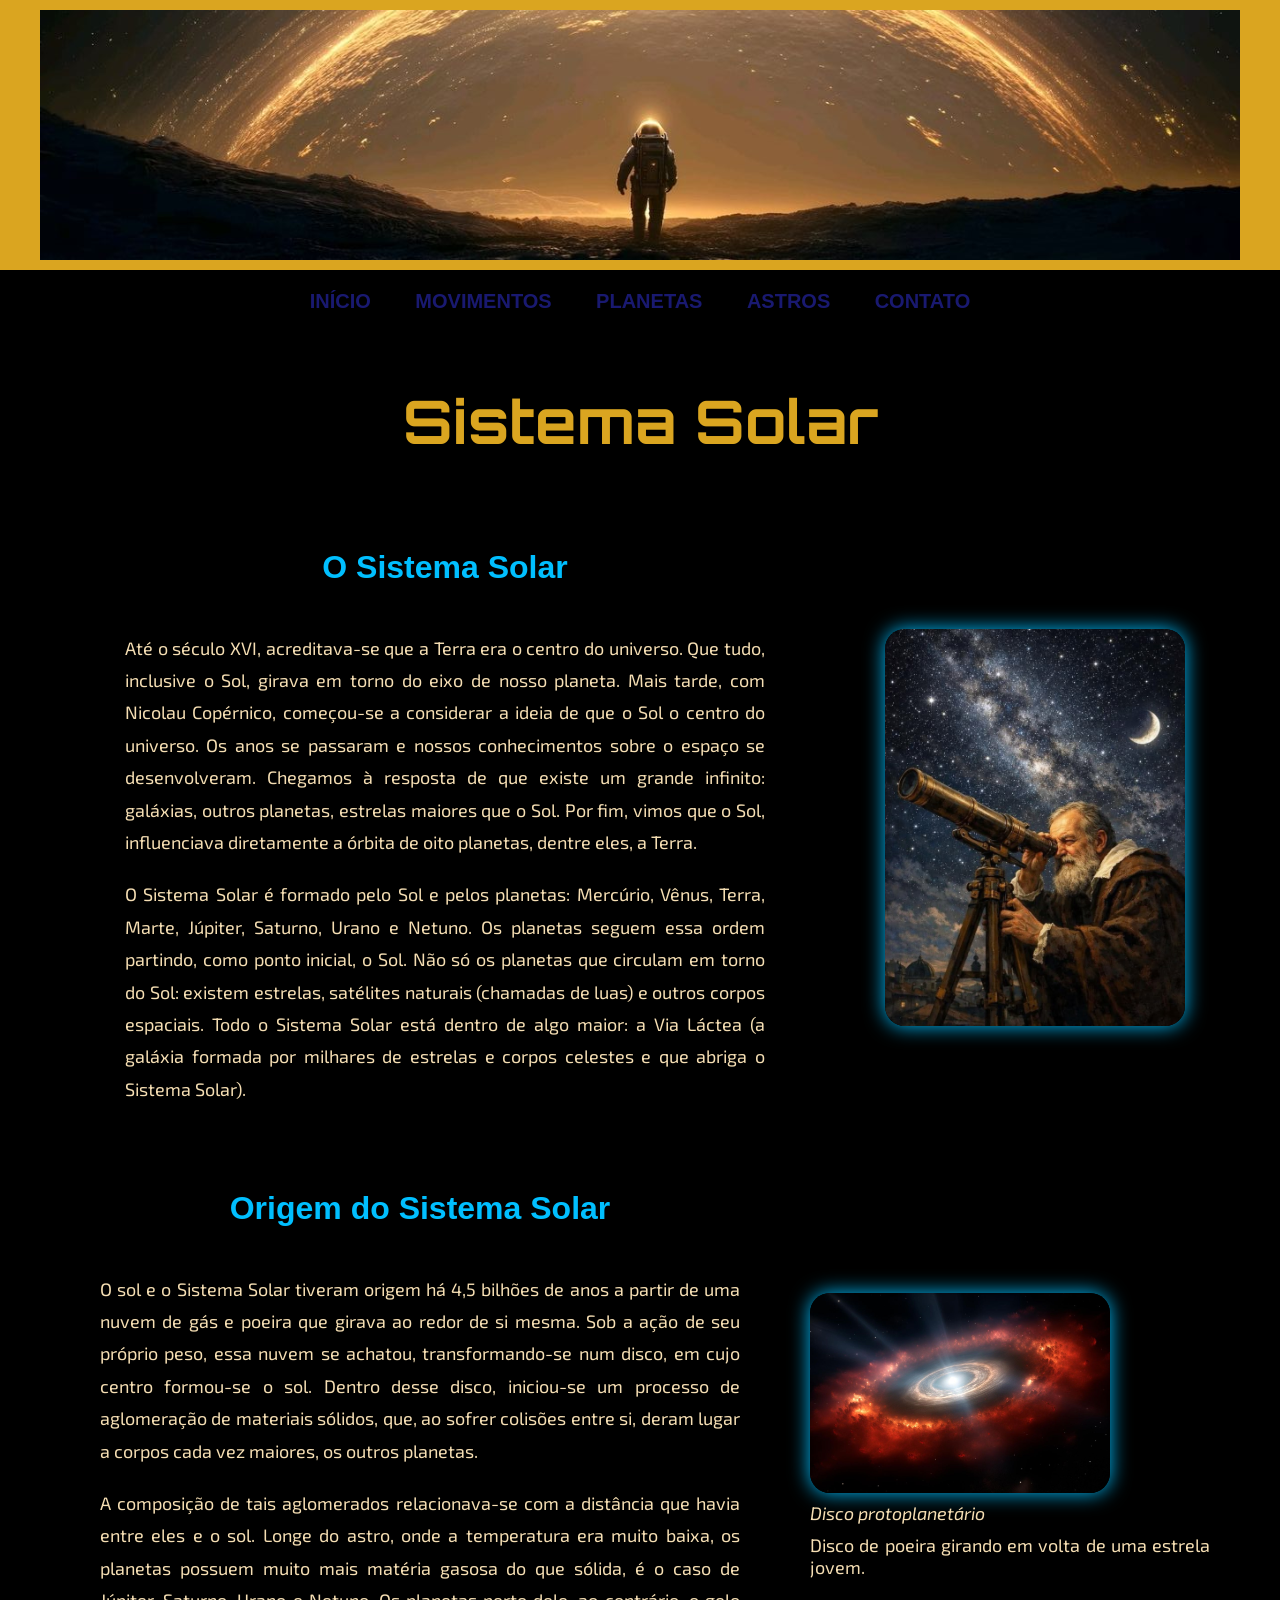
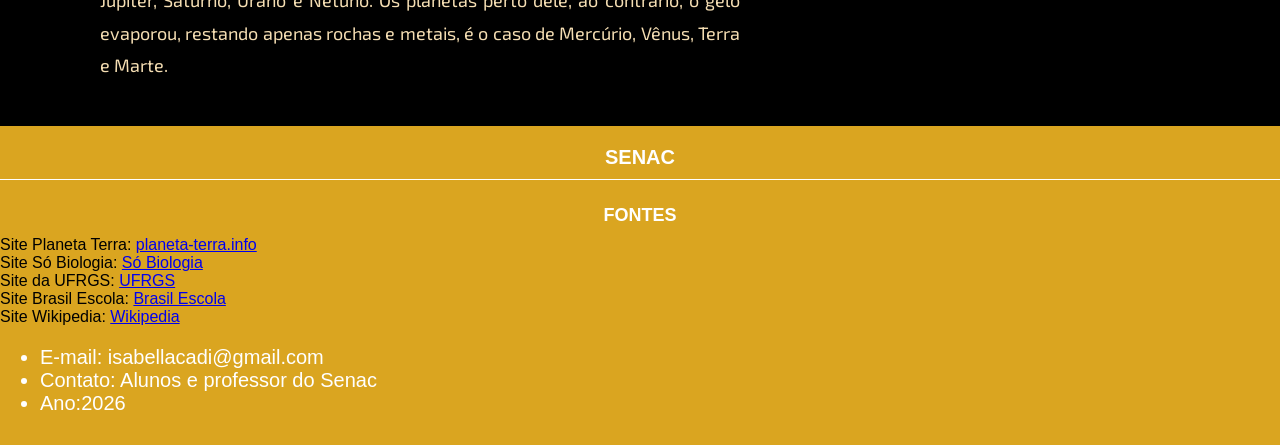
<file: index.html>
<!DOCTYPE html>
<html lang="pt-BR">
<head>
    <meta charset="UTF-8">
    <meta name="viewport" content="width=device-width, initial-scale=1.0">
    <title>Sistema Solar</title>
    <link href="css/sistema.css" rel="stylesheet">
    <link href="css/logo.css" rel="stylesheet">
    <link href="img/imgsistema/foto2.jpg" rel="shortcut icon">
</head>
<body>
    <header class="cabecalho">
        <div class="caixa">
            <h1 class="logo">
                <img src="img/imgsistema/foto3.jpg">
            </h1>
           
        </div>
    </header>
            <nav class="hmenu">
                <ul>
                    <li><a href="index.html">Início</a></li>
                    <li><a href="sobre.html">Movimentos</a></li>
                    <li><a href="planetas.html">Planetas</a></li>
                    <li><a href="astros.html">Astros</a></li>
                    <li><a href="contato.html">Contato</a></li>
                </ul>
            </nav>

   <h1 class="titulo-principal">Sistema Solar</h1>
    <section class="conteudo-secao">
        <div class="texto-secao">
           <h2 class="cabecalho-secao">O Sistema Solar</h2>
           <p>Até o século XVI, acreditava-se que a Terra era o centro do universo. Que tudo, inclusive o Sol, girava em torno
            do eixo de nosso planeta. Mais tarde, com Nicolau Copérnico, começou-se a considerar a ideia de que o Sol
            o centro do universo. Os anos se passaram e nossos conhecimentos sobre o espaço se desenvolveram.
            Chegamos à resposta de que existe um grande infinito: galáxias, outros planetas, estrelas maiores que o Sol. Por
            fim, vimos que o Sol, influenciava diretamente a órbita de oito planetas, dentre eles, a Terra.</p>

           <p>O Sistema Solar é formado pelo Sol e pelos planetas: Mercúrio, Vênus, Terra, Marte, Júpiter, Saturno, Urano e
            Netuno. Os planetas seguem essa ordem partindo, como ponto inicial, o Sol. Não só os planetas que circulam
            em torno do Sol: existem estrelas, satélites naturais (chamadas de luas) e outros corpos espaciais. Todo o Sistema
            Solar está dentro de algo maior: a Via Láctea (a galáxia formada por milhares de estrelas e corpos celestes e que
            abriga o Sistema Solar).</p>
        </div>
        
        <div class="card">
            <img src="img/imgsistema/foto4.jpg" alt="Sistema Solar">
        </div>
    </section>

    <section class="conteudo-secao">
        <div class="texto-secao">
           <h2 class="cabecalho-secao">Origem do Sistema Solar</h2>
           <p>O sol e o Sistema Solar tiveram origem há 4,5 bilhões de anos a partir de uma nuvem de gás e poeira que girava
            ao redor de si mesma. Sob a ação de seu próprio peso, essa nuvem se achatou, transformando-se num disco,
            em cujo centro formou-se o sol. Dentro desse disco, iniciou-se um processo de aglomeração de materiais
            sólidos, que, ao sofrer colisões entre si, deram lugar a corpos cada vez maiores, os outros planetas.</p>

           <p>A composição de tais aglomerados relacionava-se com a distância que havia entre eles e o sol. Longe do astro,
            onde a temperatura era muito baixa, os planetas possuem muito mais matéria gasosa do que sólida, é o caso
            de Júpiter, Saturno, Urano e Netuno. Os planetas perto dele, ao contrário, o gelo evaporou, restando apenas
            rochas e metais, é o caso de Mercúrio, Vênus, Terra e Marte.</p>
        </div>
        
        <div class="card">
            <img src="img/imgsistema/foto5.jpg" alt="Sistema Solar">
            <p class="legenda">Disco protoplanetário</p>
            <p class="descricao">Disco de poeira girando em volta de uma estrela jovem.</p>

        </div>
    </section>


    <footer class="rodape-principal rodape">
        <div>
            <h3>Senac</h3>
        </div>
        <div>
            <h4>Fontes</h4>
             <p>Site Planeta Terra:
            <a href="http://planeta-terra.info/sistema-solar.html" target="_blank">
                planeta-terra.info
            </a>
            </p>

            <p>Site Só Biologia:
            <a href="http://www.sobiologia.com.br/conteudos/Universo/sistemasolar.php" target="_blank">
                Só Biologia
            </a>
            </p>

            <p>Site da UFRGS:
            <a href="http://astro.if.ufrgs.br/esol/esol.htm" target="_blank">
                UFRGS
            </a>
            </p>

            <p>Site Brasil Escola:
            <a href="http://www.brasilescola.com/geografia/cometa.htm" target="_blank">
                Brasil Escola
            </a>
            </p>

            <p>Site Wikipedia:
            <a href="https://pt.wikipedia.org/wiki/Lua" target="_blank">
                Wikipedia
            </a>
            </p>
            <ul>
                <li>E-mail: isabellacadi@gmail.com</li>
                <li>Contato: Alunos e professor do Senac</li>
                <li>Ano:2026</li>
            </ul>
        </div>
    </footer>

</body>
</html>
</file>
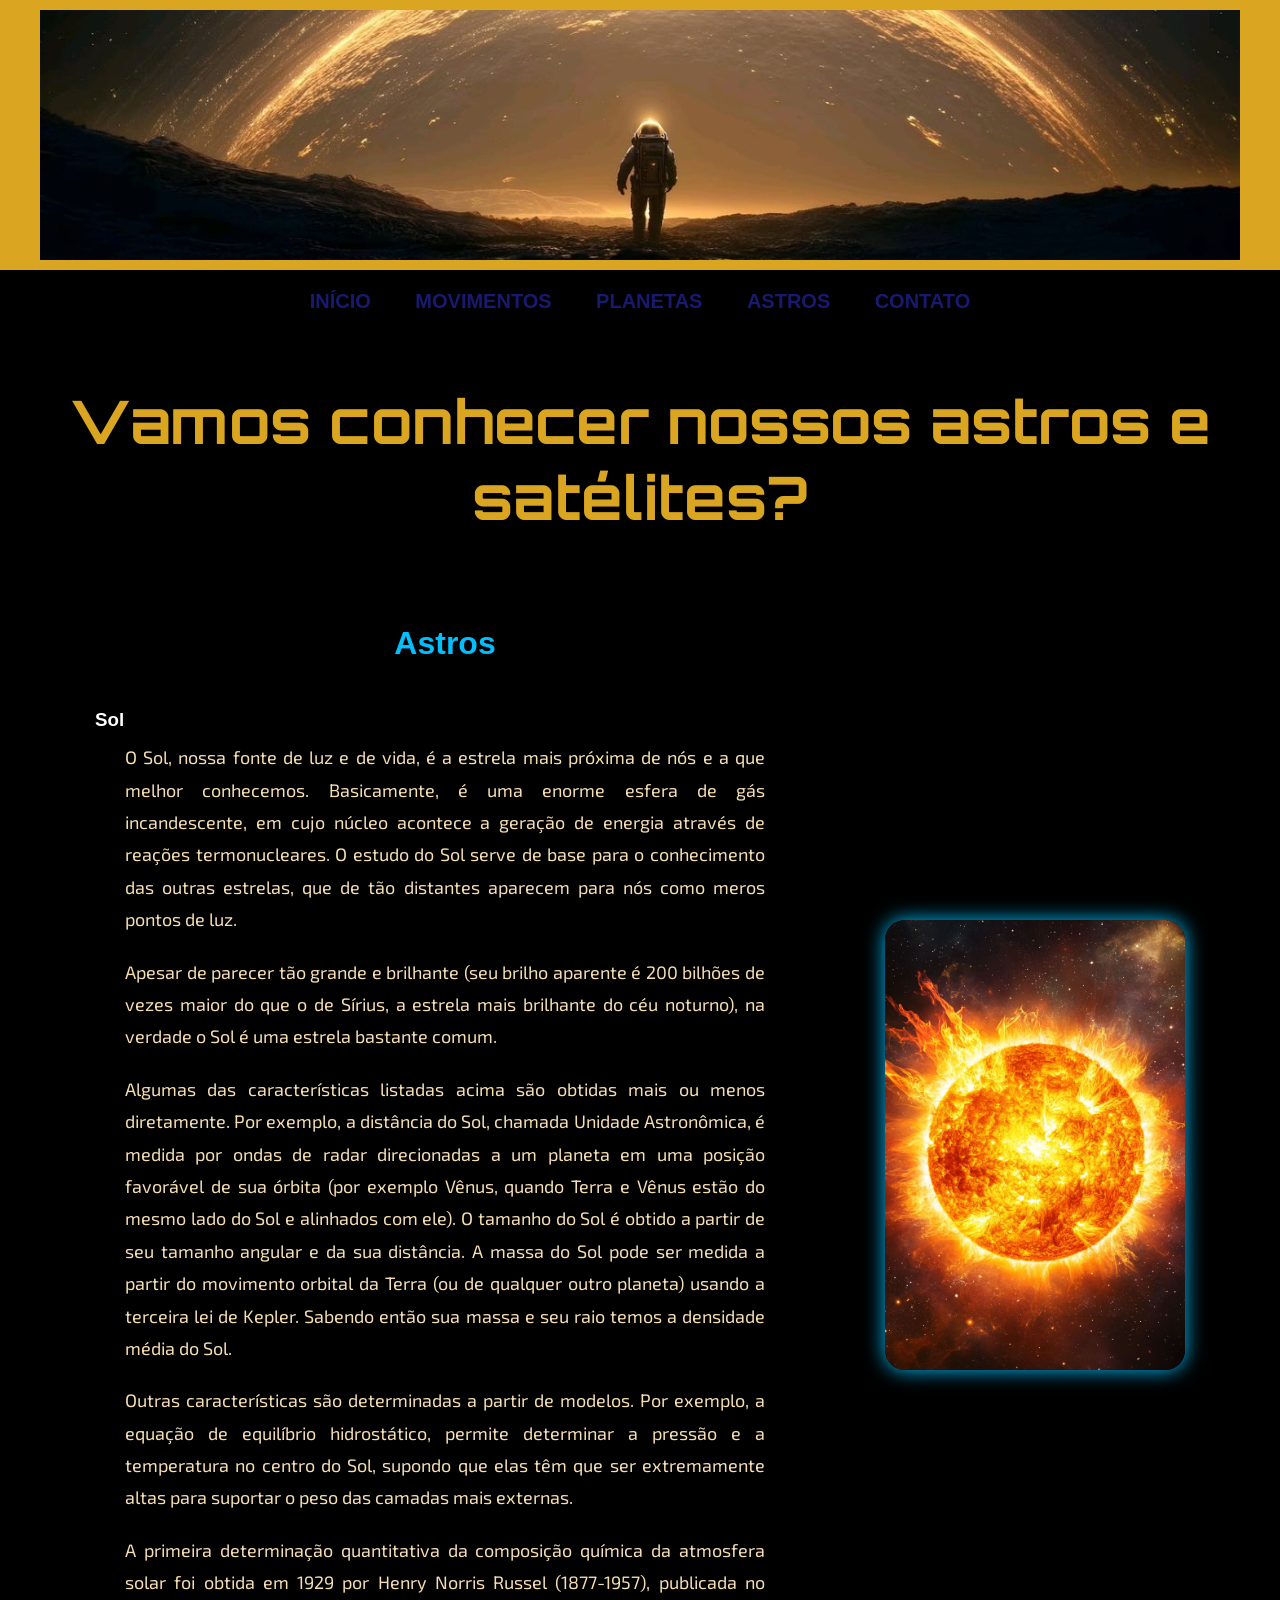
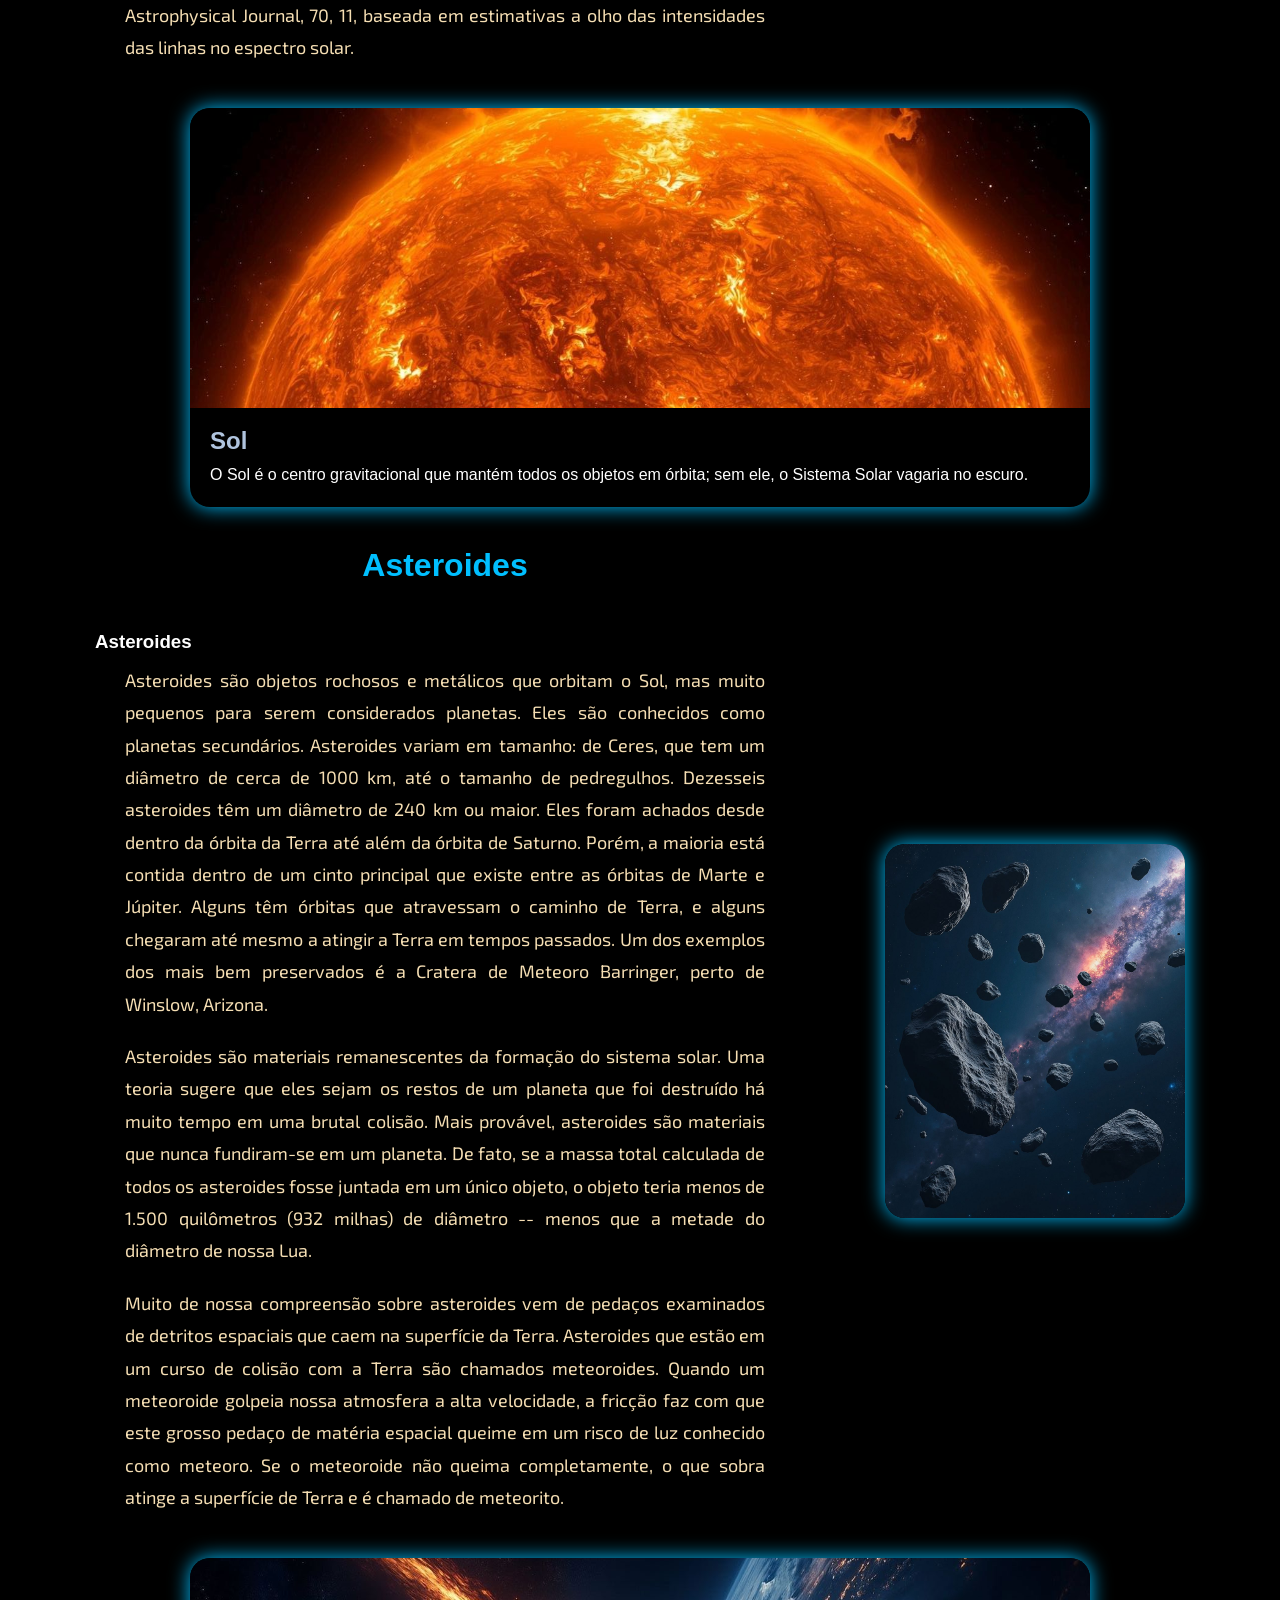
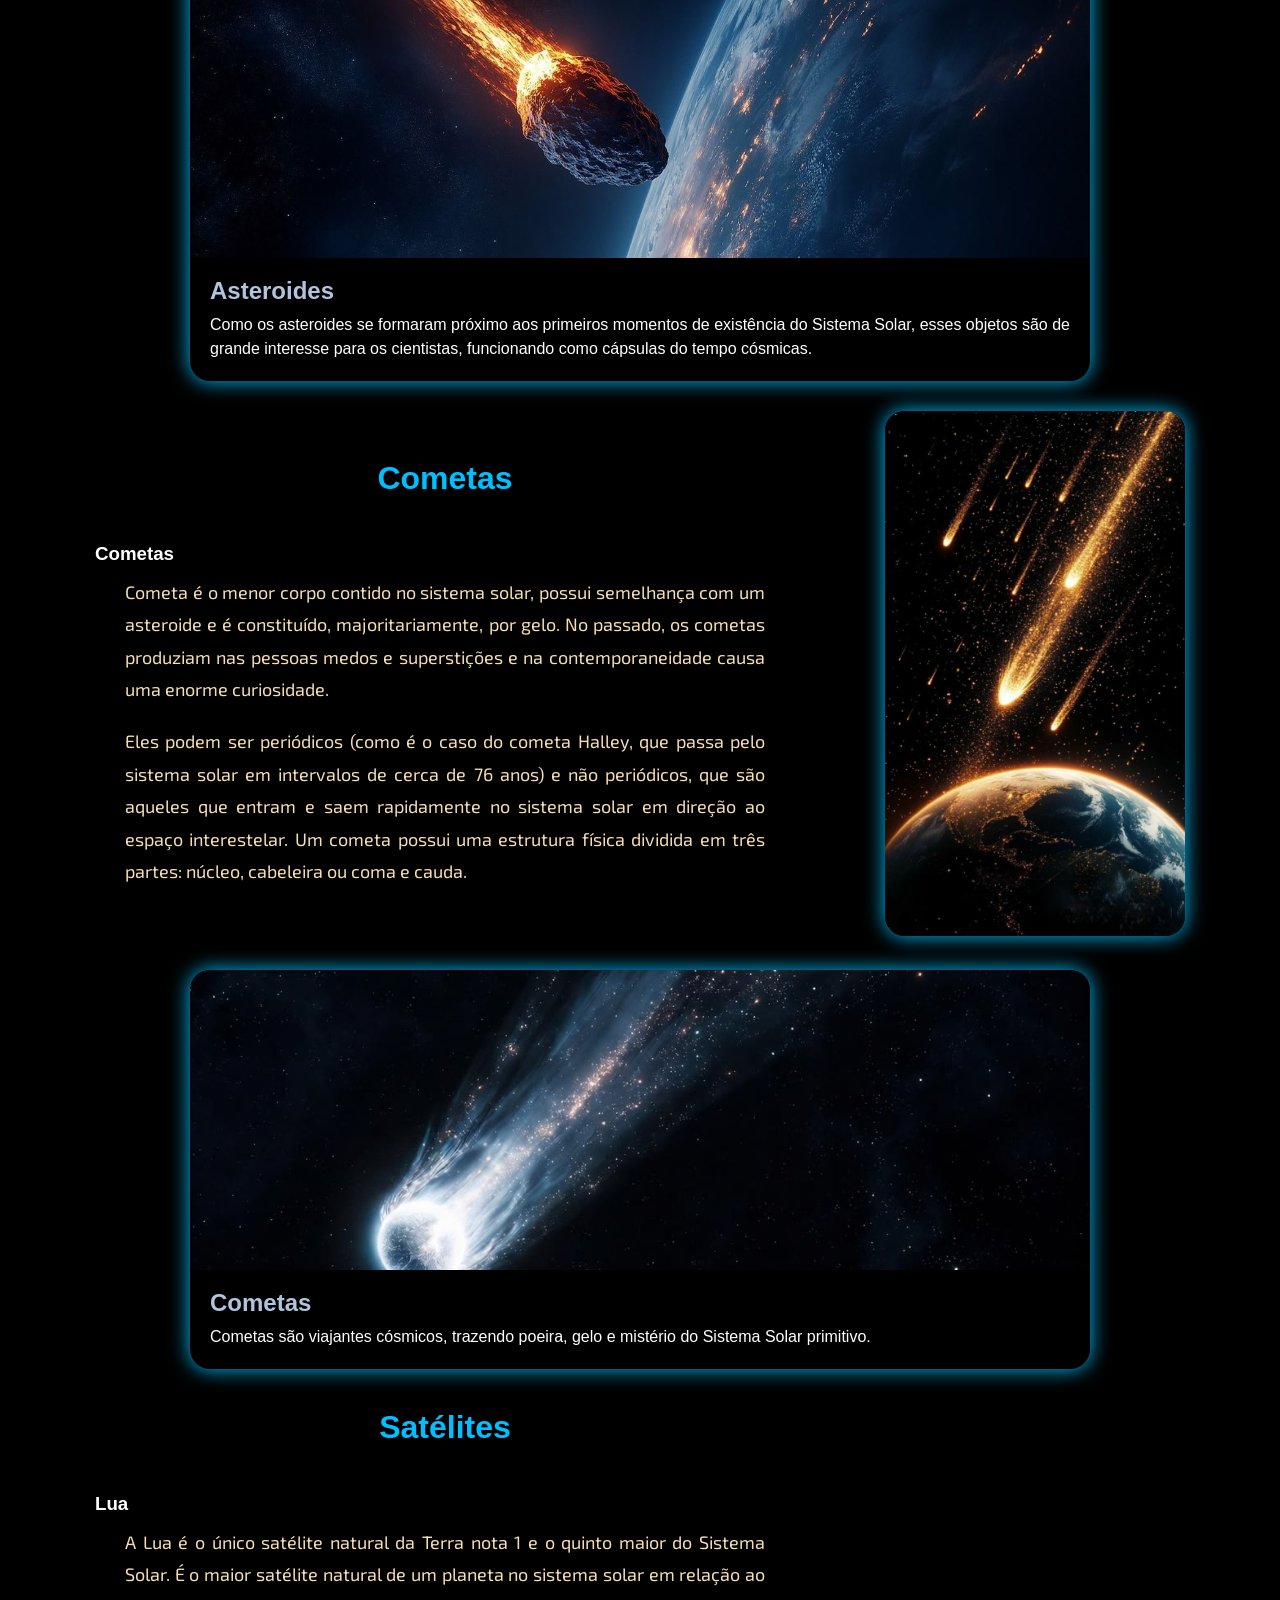
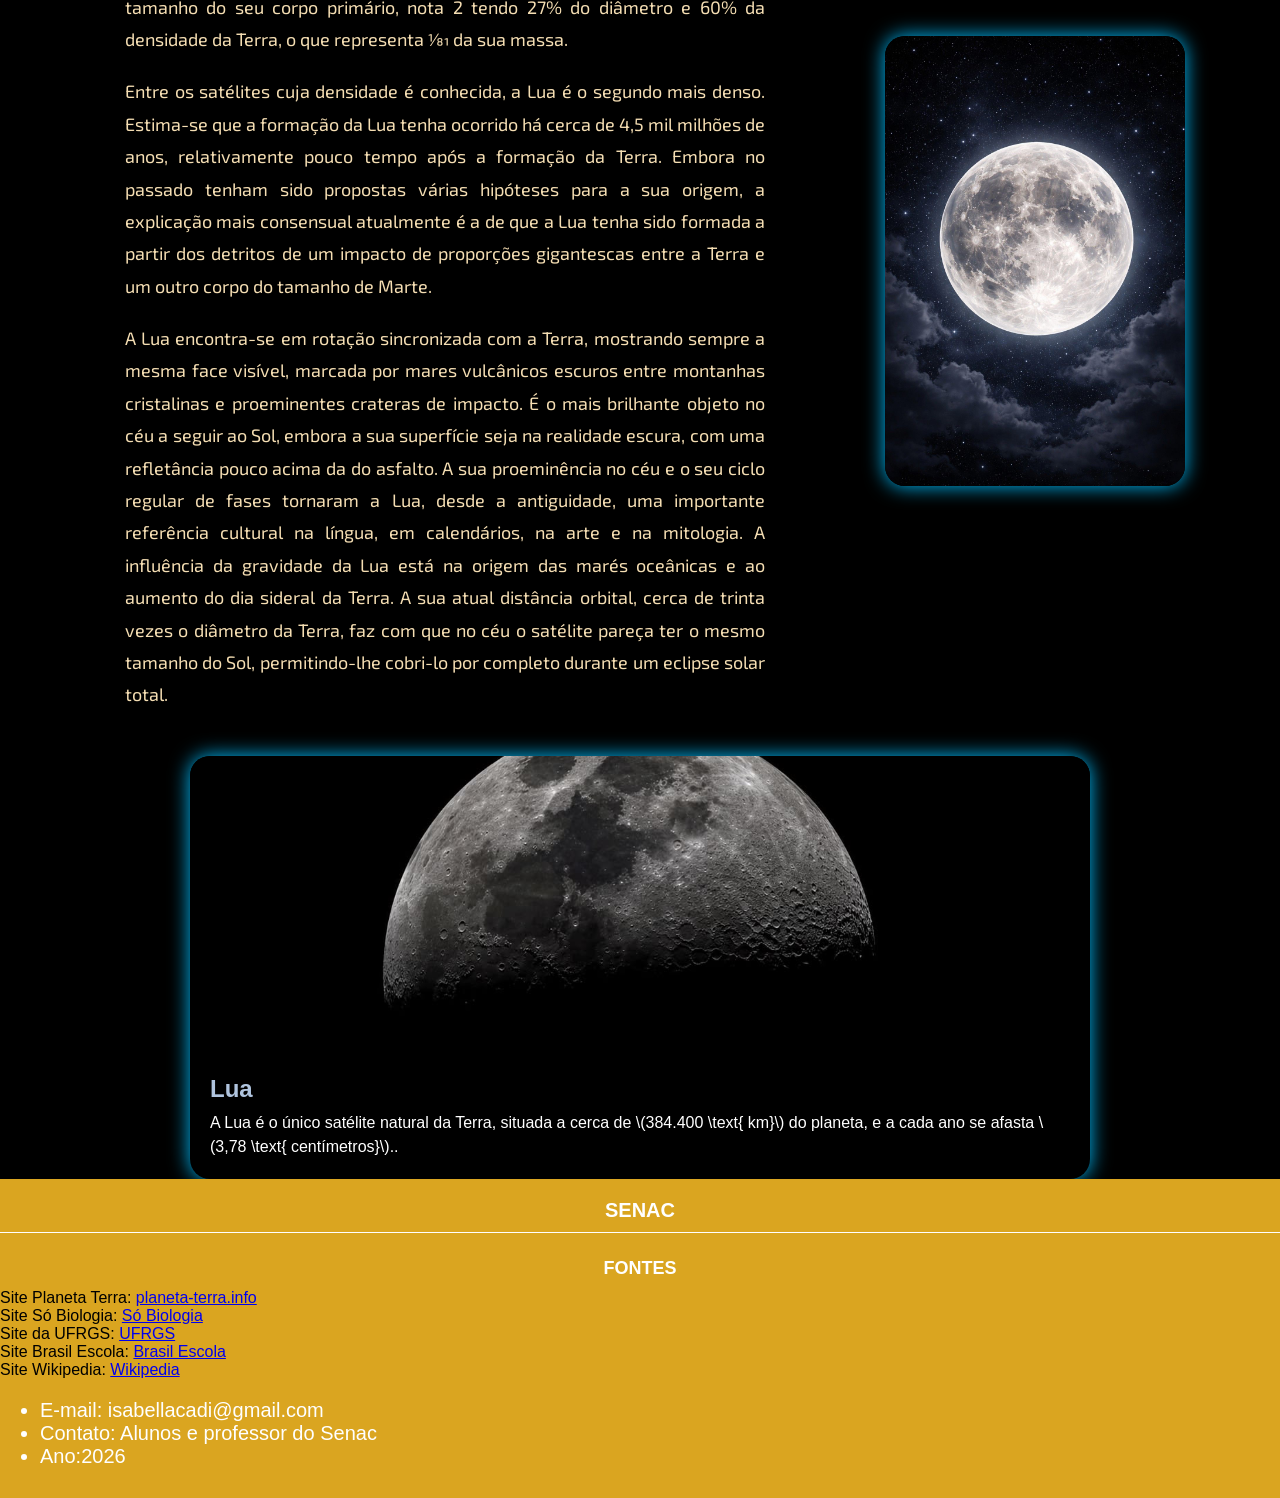
<file: astros.html>
<!DOCTYPE html>
<html lang="pt-BR">
<head>
    <meta charset="UTF-8">
    <meta name="viewport" content="width=device-width, initial-scale=1.0">
    <title>Sistema Solar</title>
    <link href="css/sistema.css" rel="stylesheet">
    <link href="css/logo.css" rel="stylesheet">
    <link href="img/imgsistema/foto2.jpg" rel="shortcut icon">
</head>
<body>
    <header class="cabecalho">
        <div class="caixa">
            <h1 class="logo">
                <img src="img/imgsistema/foto3.jpg">
            </h1>
           
        </div>
    </header>
            <nav class="hmenu">
                <ul>
                    <li><a href="index.html">Início</a></li>
                    <li><a href="sobre.html">Movimentos</a></li>
                    <li><a href="planetas.html">Planetas</a></li>
                    <li><a href="astros.html">Astros</a></li>
                    <li><a href="contato.html">Contato</a></li>
                </ul>
            </nav>

   <h1 class="titulo-principal">Vamos conhecer nossos astros e satélites?</h1>
    <section class="conteudo-secao">
        <div class="texto-secao">
           <h2 class="cabecalho-secao">Astros</h2>
           <h3>Sol</h3>
           <p>O Sol, nossa fonte de luz e de vida, é a estrela mais próxima de nós e a que melhor conhecemos. Basicamente,
            é uma enorme esfera de gás incandescente, em cujo núcleo acontece a geração de energia através de reações
            termonucleares. O estudo do Sol serve de base para o conhecimento das outras estrelas, que de tão distantes
            aparecem para nós como meros pontos de luz.</p>
            
            <p>Apesar de parecer tão grande e brilhante (seu brilho aparente é 200 bilhões de vezes maior do que o de Sírius,
            a estrela mais brilhante do céu noturno), na verdade o Sol é uma estrela bastante comum.</p>
            
            <p>Algumas das características listadas acima são obtidas mais ou menos diretamente. Por exemplo, a distância do
            Sol, chamada Unidade Astronômica, é medida por ondas de radar direcionadas a um planeta em uma posição
            favorável de sua órbita (por exemplo Vênus, quando Terra e Vênus estão do mesmo lado do Sol e alinhados
            com ele). O tamanho do Sol é obtido a partir de seu tamanho angular e da sua distância. A massa do Sol pode
            ser medida a partir do movimento orbital da Terra (ou de qualquer outro planeta) usando a terceira lei de
            Kepler. Sabendo então sua massa e seu raio temos a densidade média do Sol.</p>
            
            <p>Outras características são determinadas a partir de modelos. Por exemplo, a equação de equilíbrio hidrostático,
            permite determinar a pressão e a temperatura no centro do Sol, supondo que elas têm que ser extremamente
            altas para suportar o peso das camadas mais externas.</p>
            
            <p>A primeira determinação quantitativa da composição química da atmosfera solar foi obtida em 1929 por Henry
            Norris Russel (1877-1957), publicada no Astrophysical Journal, 70, 11, baseada em estimativas a olho das
            intensidades das linhas no espectro solar.</p>
             


           
        </div>
        
        <div class="card">
            <img src="img/imgsistema/foto29.jpg" alt="Sistema Solar">
            
            
        </div>
    </section>

    <section class="cardeitado">
        <img src="img/imgsistema/foto28.jpg" alt="Sistema Solar">
        
        <p class="legenda2">Sol</p>
        <p class="descricao2">O Sol é o centro gravitacional que mantém todos os objetos em órbita; sem ele, o Sistema Solar vagaria no escuro.</p>
         

    </section>


    <section class="conteudo-secao">
        <div class="texto-secao">
           <h2 class="cabecalho-secao">Asteroides</h2>
           <h3>Asteroides</h3>
           <p>Asteroides são objetos rochosos e metálicos que orbitam o Sol, mas muito pequenos para serem considerados
            planetas. Eles são conhecidos como planetas secundários. Asteroides variam em tamanho: de Ceres, que tem
            um diâmetro de cerca de 1000 km, até o tamanho de pedregulhos. Dezesseis asteroides têm um diâmetro de
            240 km ou maior. Eles foram achados desde dentro da órbita da Terra até além da órbita de Saturno. Porém, a
            maioria está contida dentro de um cinto principal que existe entre as órbitas de Marte e Júpiter. Alguns têm
            órbitas que atravessam o caminho de Terra, e alguns chegaram até mesmo a atingir a Terra em tempos passados.
            Um dos exemplos dos mais bem preservados é a Cratera de Meteoro Barringer, perto de Winslow, Arizona.</p>
            
            <p>Asteroides são materiais remanescentes da formação do sistema solar. Uma teoria sugere que eles sejam os
            restos de um planeta que foi destruído há muito tempo em uma brutal colisão. Mais provável, asteroides são
            materiais que nunca fundiram-se em um planeta. De fato, se a massa total calculada de todos os asteroides fosse juntada em um único objeto, o objeto teria menos de 1.500 quilômetros (932 milhas) de diâmetro -- menos que
            a metade do diâmetro de nossa Lua.</p>
            
            <p>Muito de nossa compreensão sobre asteroides vem de pedaços examinados de detritos espaciais que caem na
            superfície da Terra. Asteroides que estão em um curso de colisão com a Terra são chamados meteoroides.
            Quando um meteoroide golpeia nossa atmosfera a alta velocidade, a fricção faz com que este grosso pedaço
            de matéria espacial queime em um risco de luz conhecido como meteoro. Se o meteoroide não queima
            completamente, o que sobra atinge a superfície de Terra e é chamado de meteorito.</p>
            
           
        </div>
        
        <div class="card">
            <img src="img/imgsistema/foto30.jpg" alt="Sistema Solar">
            
            
        </div>
    </section>

    <section class="cardeitado">
        <img src="img/imgsistema/foto31.jpg" alt="Sistema Solar">
        
        <p class="legenda2">Asteroides</p>
        <p class="descricao2">Como os asteroides se formaram próximo aos primeiros momentos de existência do Sistema Solar, esses objetos são de grande interesse para os cientistas, funcionando como cápsulas do tempo cósmicas.</p>
         

    </section>


    <section class="conteudo-secao">
        <div class="texto-secao">
           <h2 class="cabecalho-secao">Cometas</h2>
           <h3>Cometas</h3>
           <p>Cometa é o menor corpo contido no sistema solar, possui semelhança com um asteroide e é constituído,
            majoritariamente, por gelo. No passado, os cometas produziam nas pessoas medos e superstições e na
            contemporaneidade causa uma enorme curiosidade.</p>
            
            <p>Eles podem ser periódicos (como é o caso do cometa Halley, que passa pelo sistema solar em intervalos de cerca
            de 76 anos) e não periódicos, que são aqueles que entram e saem rapidamente no sistema solar em direção ao
            espaço interestelar. Um cometa possui uma estrutura física dividida em três partes: núcleo, cabeleira ou coma e
            cauda.</p>
            
            
        </div>
        
        <div class="card">
            <img src="img/imgsistema/foto33.jpg" alt="Sistema Solar">
            
            
        </div>
    </section>

    <section class="cardeitado">
        <img src="img/imgsistema/foto32.jpg" alt="Sistema Solar">
        
        <p class="legenda2">Cometas</p>
        <p class="descricao2">Cometas são viajantes cósmicos, trazendo poeira, gelo e mistério do Sistema Solar primitivo.</p>
         

    </section>


    <section class="conteudo-secao">
        <div class="texto-secao">
           <h2 class="cabecalho-secao">Satélites</h2>
           <h3>Lua</h3>
           <p>A Lua é o único satélite natural da Terra nota 1 e o quinto maior do Sistema Solar. É o maior satélite natural de
            um planeta no sistema solar em relação ao tamanho do seu corpo primário, nota 2 tendo 27% do diâmetro e
            60% da densidade da Terra, o que representa 1⁄81 da sua massa.</p>
            
            <p>Entre os satélites cuja densidade é conhecida, a Lua é o segundo mais denso. Estima-se que a formação da Lua
            tenha ocorrido há cerca de 4,5 mil milhões de anos, relativamente pouco tempo após a formação da Terra.
            Embora no passado tenham sido propostas várias hipóteses para a sua origem, a explicação mais consensual
            atualmente é a de que a Lua tenha sido formada a partir dos detritos de um impacto de proporções
            gigantescas entre a Terra e um outro corpo do tamanho de Marte.</p>

            <p>A Lua encontra-se em rotação sincronizada com a Terra, mostrando sempre a mesma face visível, marcada
            por mares vulcânicos escuros entre montanhas cristalinas e proeminentes crateras de impacto. É o mais brilhante
            objeto no céu a seguir ao Sol, embora a sua superfície seja na realidade escura, com uma refletância pouco
            acima da do asfalto. A sua proeminência no céu e o seu ciclo regular de fases tornaram a Lua, desde
            a antiguidade, uma importante referência cultural na língua, em calendários, na arte e na mitologia. A influência
            da gravidade da Lua está na origem das marés oceânicas e ao aumento do dia sideral da Terra. A sua atual
            distância orbital, cerca de trinta vezes o diâmetro da Terra, faz com que no céu o satélite pareça ter o mesmo
            tamanho do Sol, permitindo-lhe cobri-lo por completo durante um eclipse solar total.</p>
            
            
        </div>
        
        <div class="card">
            <img src="img/imgsistema/foto34.jpg" alt="Sistema Solar">
            
            
        </div>
    </section>

    <section class="cardeitado">
        <img src="img/imgsistema/foto35.jpg" alt="Sistema Solar">
        
        <p class="legenda2">Lua</p>
        <p class="descricao2">A Lua é o único satélite natural da Terra, situada a cerca de \(384.400 \text{ km}\) do planeta, e a cada ano se afasta \(3,78 \text{ centímetros}\)..</p>
         

    </section>

    <footer class="rodape-principal rodape">
        <div>
            <h3>Senac</h3>
        </div>
        <div>
            <h4>Fontes</h4>
             <p>Site Planeta Terra:
            <a href="http://planeta-terra.info/sistema-solar.html" target="_blank">
                planeta-terra.info
            </a>
            </p>

            <p>Site Só Biologia:
            <a href="http://www.sobiologia.com.br/conteudos/Universo/sistemasolar.php" target="_blank">
                Só Biologia
            </a>
            </p>

            <p>Site da UFRGS:
            <a href="http://astro.if.ufrgs.br/esol/esol.htm" target="_blank">
                UFRGS
            </a>
            </p>

            <p>Site Brasil Escola:
            <a href="http://www.brasilescola.com/geografia/cometa.htm" target="_blank">
                Brasil Escola
            </a>
            </p>

            <p>Site Wikipedia:
            <a href="https://pt.wikipedia.org/wiki/Lua" target="_blank">
                Wikipedia
            </a>
            </p>

            <ul>
                <li>E-mail: isabellacadi@gmail.com</li>
                <li>Contato: Alunos e professor do Senac</li>
                <li>Ano:2026</li>
            </ul>
        </div>
    </footer>
</body>
</html>
</file>
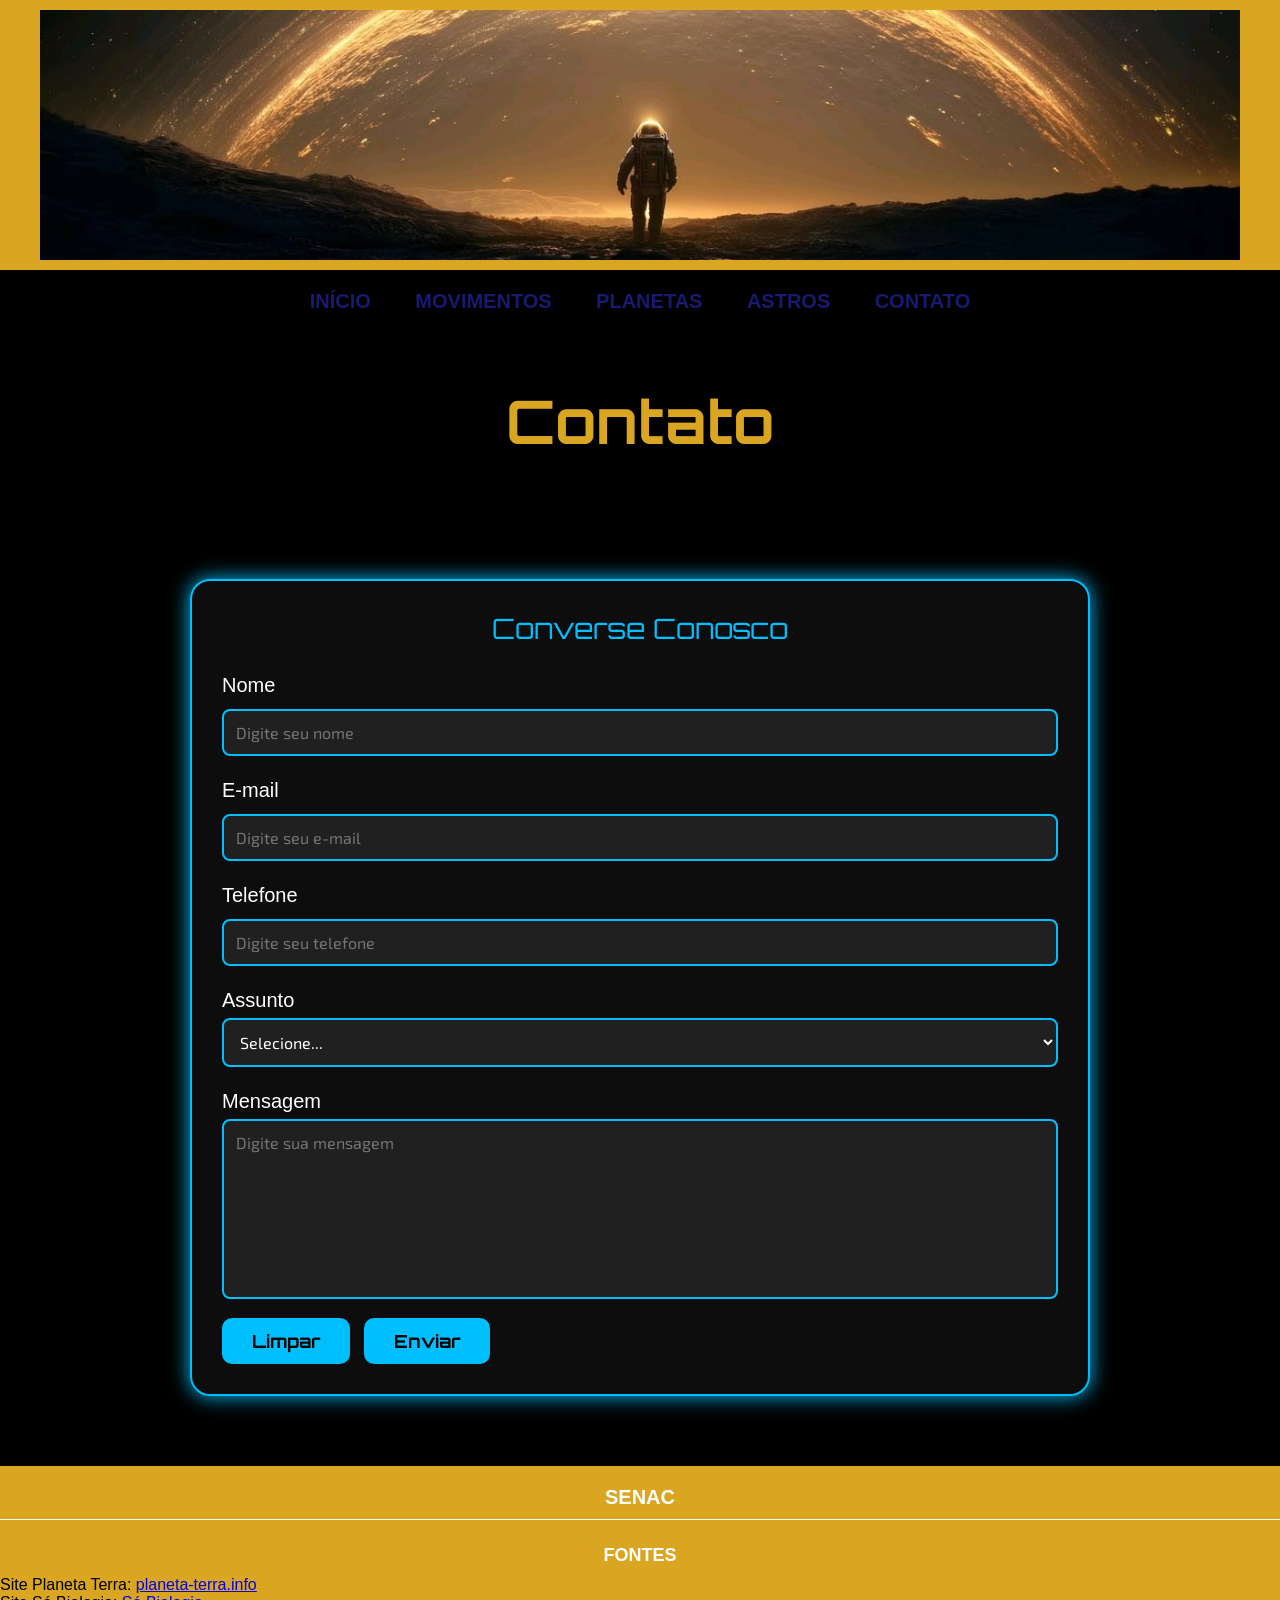
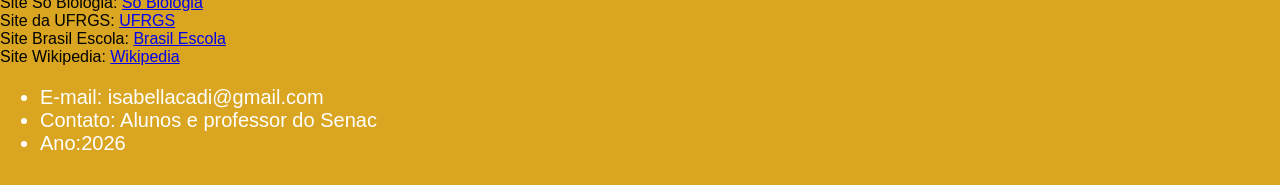
<file: contato.html>
<!DOCTYPE html>
<html lang="pt-BR">
<head>
    <meta charset="UTF-8">
    <meta name="viewport" content="width=device-width, initial-scale=1.0">
    <title>Contato - Sistema Solar</title>

    <link href="css/sistema.css" rel="stylesheet">
    <link href="css/logo.css" rel="stylesheet">
    <link href="css/contato.css" rel="stylesheet">
    <link href="img/imgsistema/foto2.jpg" rel="shortcut icon">
</head>
<body>

    <header class="cabecalho">
        <div class="caixa">
            <h1 class="logo">
                <img src="img/imgsistema/foto3.jpg" alt="Logo">
            </h1>
        </div>
    </header>

    <nav class="hmenu">
        <ul>
            <li><a href="index.html">Início</a></li>
            <li><a href="sobre.html">Movimentos</a></li>
            <li><a href="planetas.html">Planetas</a></li>
            <li><a href="astros.html">Astros</a></li>
            <li><a href="contato.html">Contato</a></li>
        </ul>
    </nav>

    <h1 class="titulo-principal">Contato</h1>

   <section class="conteudo-secao">
    <div class="divform">
    <form>

        <fieldset>
            <legend>Converse Conosco</legend>

            <div class="lable">
                <label for="idNome">Nome</label>
            </div>
            <input type="text" id="idNome" placeholder="Digite seu nome">

            <div class="lable">
                <label for="idEmail">E-mail</label>
            </div>
            <input type="email" id="idEmail" placeholder="Digite seu e-mail">

            <div class="lable">
                <label for="idTelefone">Telefone</label>
            </div>
            <input type="tel" id="idTelefone" placeholder="Digite seu telefone">

            <div class="lable">
                <label for="idAssunto">Assunto</label>
            </div>

            <select id="idAssunto">
                <option>Selecione...</option>
                <option>Dúvida</option>
                <option>Sugestão</option>
                <option>Informação</option>
                <option>Outro</option>
            </select>

            <div class="lable">
                <label for="idMensagem">Mensagem</label>
            </div>

            <textarea rows="8" id="idMensagem"
                placeholder="Digite sua mensagem"
                class="minhaTextarea"></textarea>

            <div class="botoes">
                <input type="reset" value="Limpar">
                <input type="submit" value="Enviar">
            </div>
        </fieldset>

    </form>
    </div>
    </section>

    <footer class="rodape-principal rodape">
        <div>
            <h3>Senac</h3>
        </div>
        <div>
            <h4>Fontes</h4>
             <p>Site Planeta Terra:
            <a href="http://planeta-terra.info/sistema-solar.html" target="_blank">
                planeta-terra.info
            </a>
            </p>

            <p>Site Só Biologia:
            <a href="http://www.sobiologia.com.br/conteudos/Universo/sistemasolar.php" target="_blank">
                Só Biologia
            </a>
            </p>

            <p>Site da UFRGS:
            <a href="http://astro.if.ufrgs.br/esol/esol.htm" target="_blank">
                UFRGS
            </a>
            </p>

            <p>Site Brasil Escola:
            <a href="http://www.brasilescola.com/geografia/cometa.htm" target="_blank">
                Brasil Escola
            </a>
            </p>

            <p>Site Wikipedia:
            <a href="https://pt.wikipedia.org/wiki/Lua" target="_blank">
                Wikipedia
            </a>
            </p>
            <ul>
                <li>E-mail: isabellacadi@gmail.com</li>
                <li>Contato: Alunos e professor do Senac</li>
                <li>Ano:2026</li>
            </ul>
        </div>
    </footer>


</body>
</html>
</file>
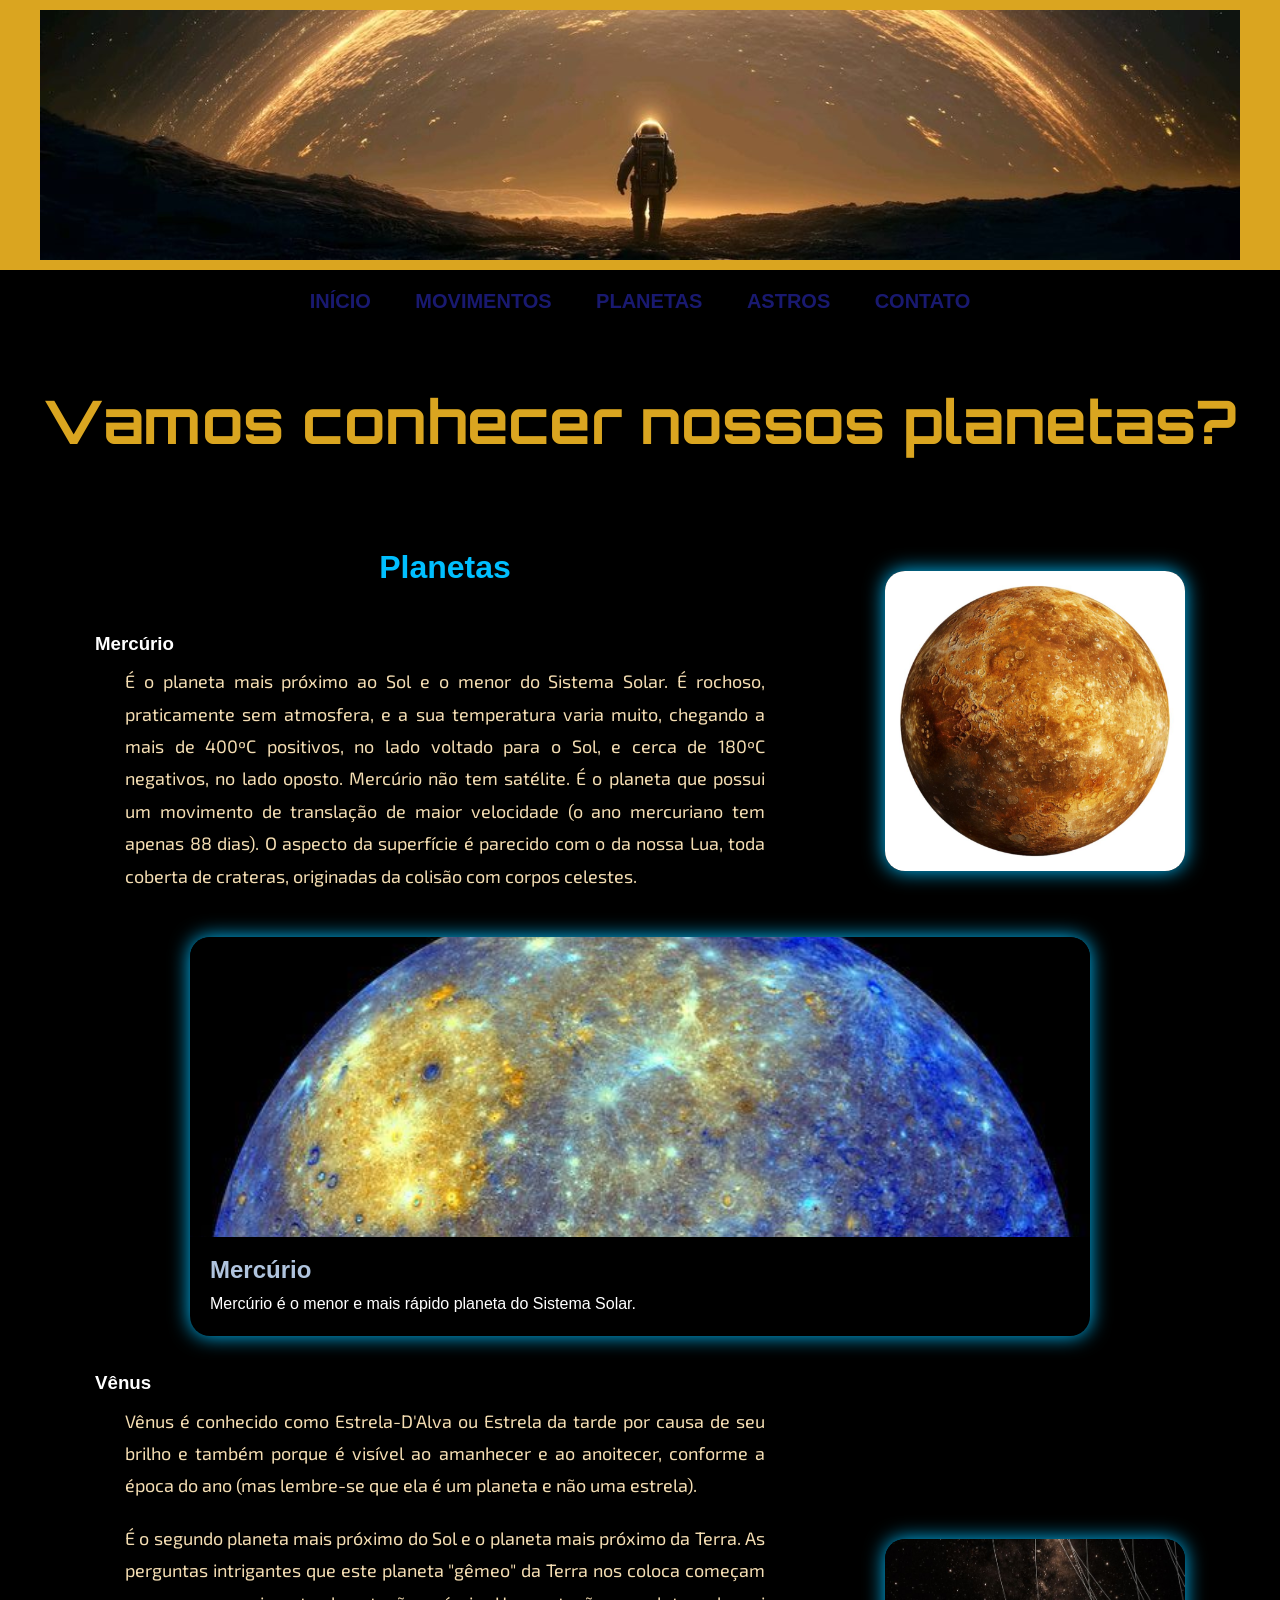
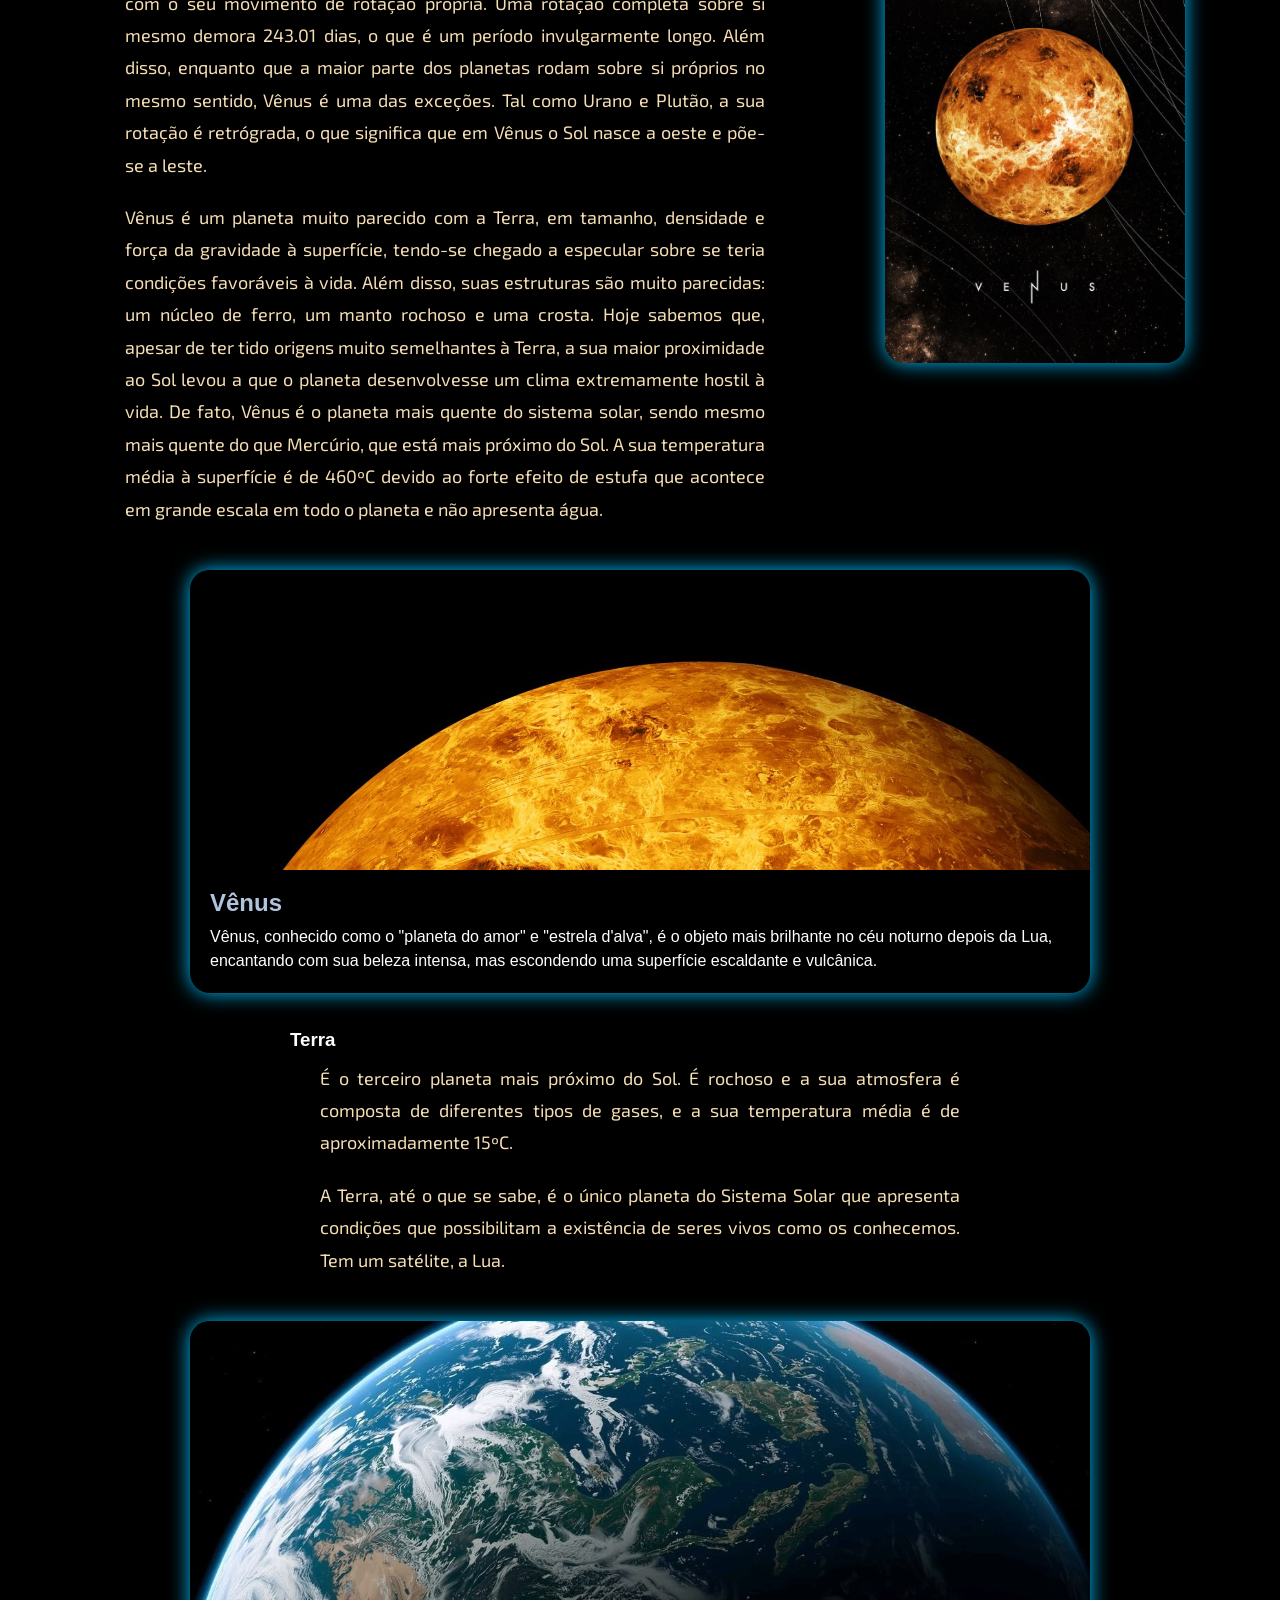
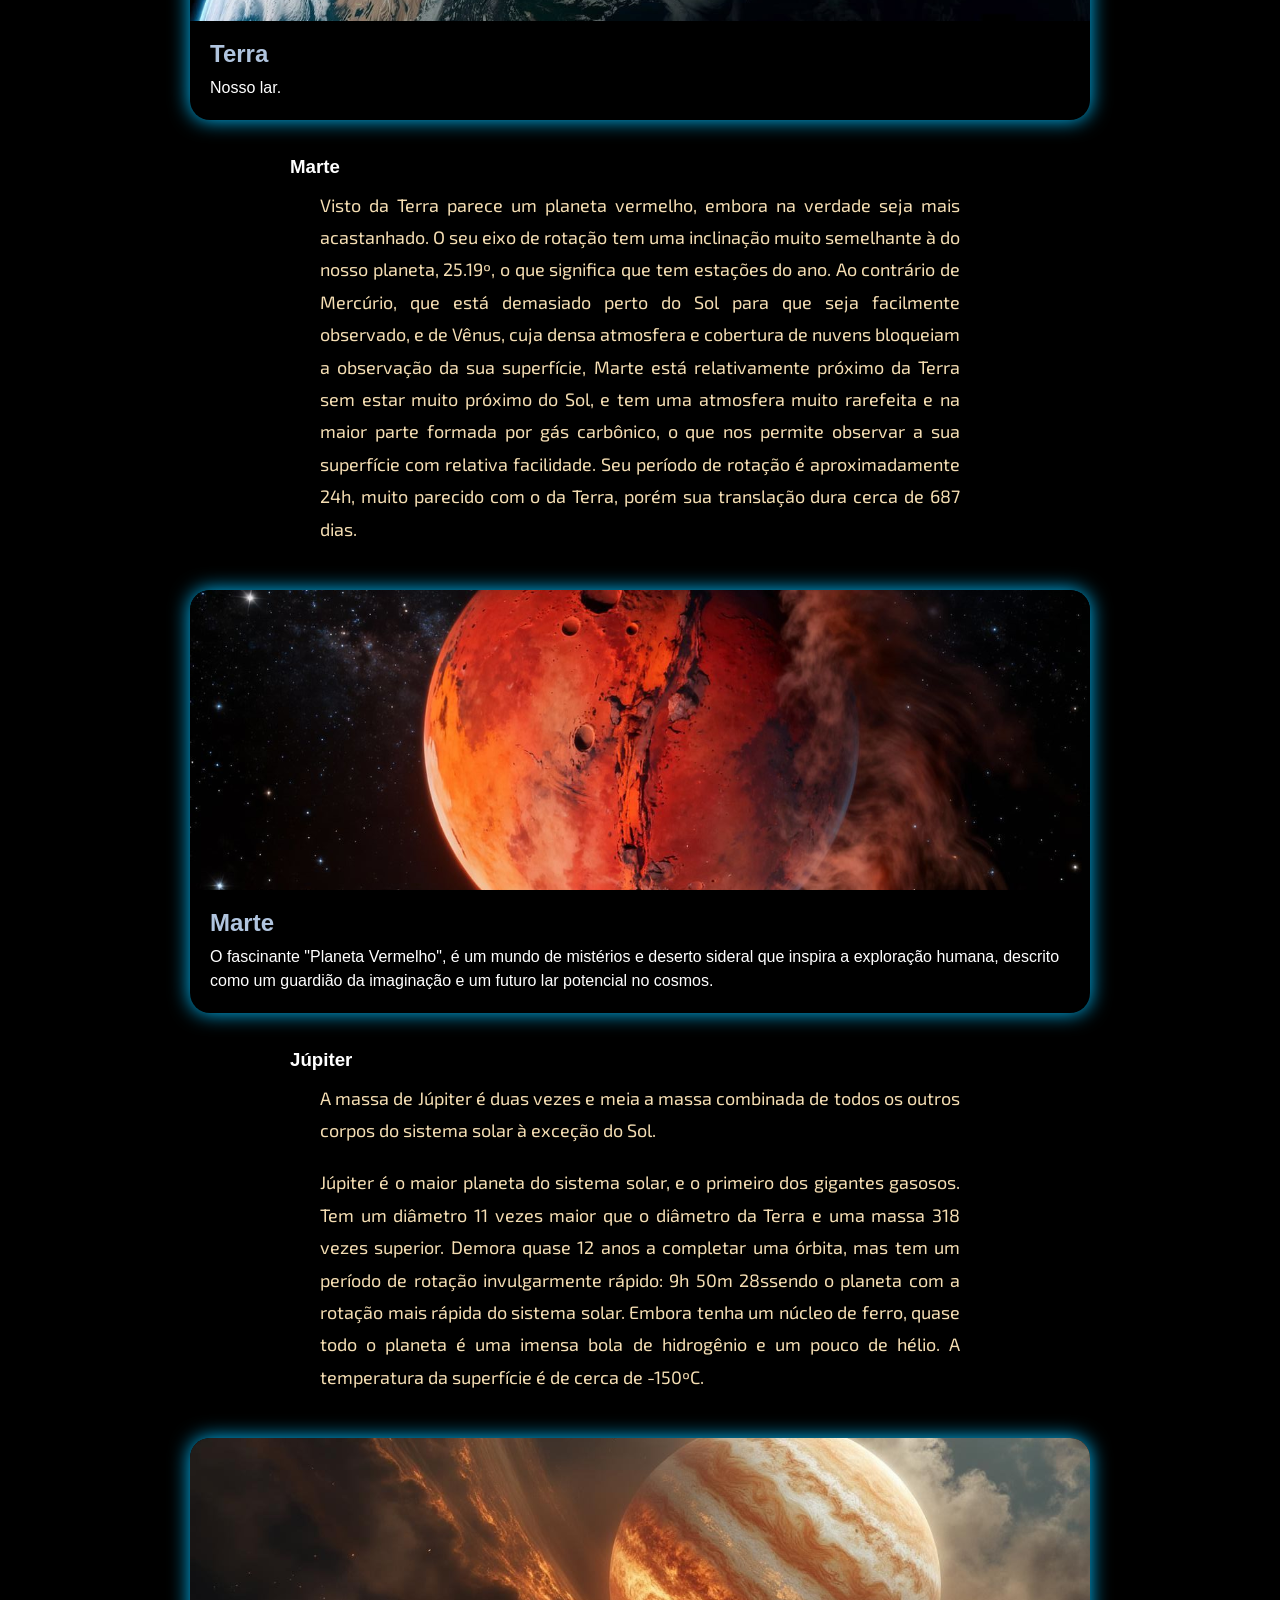
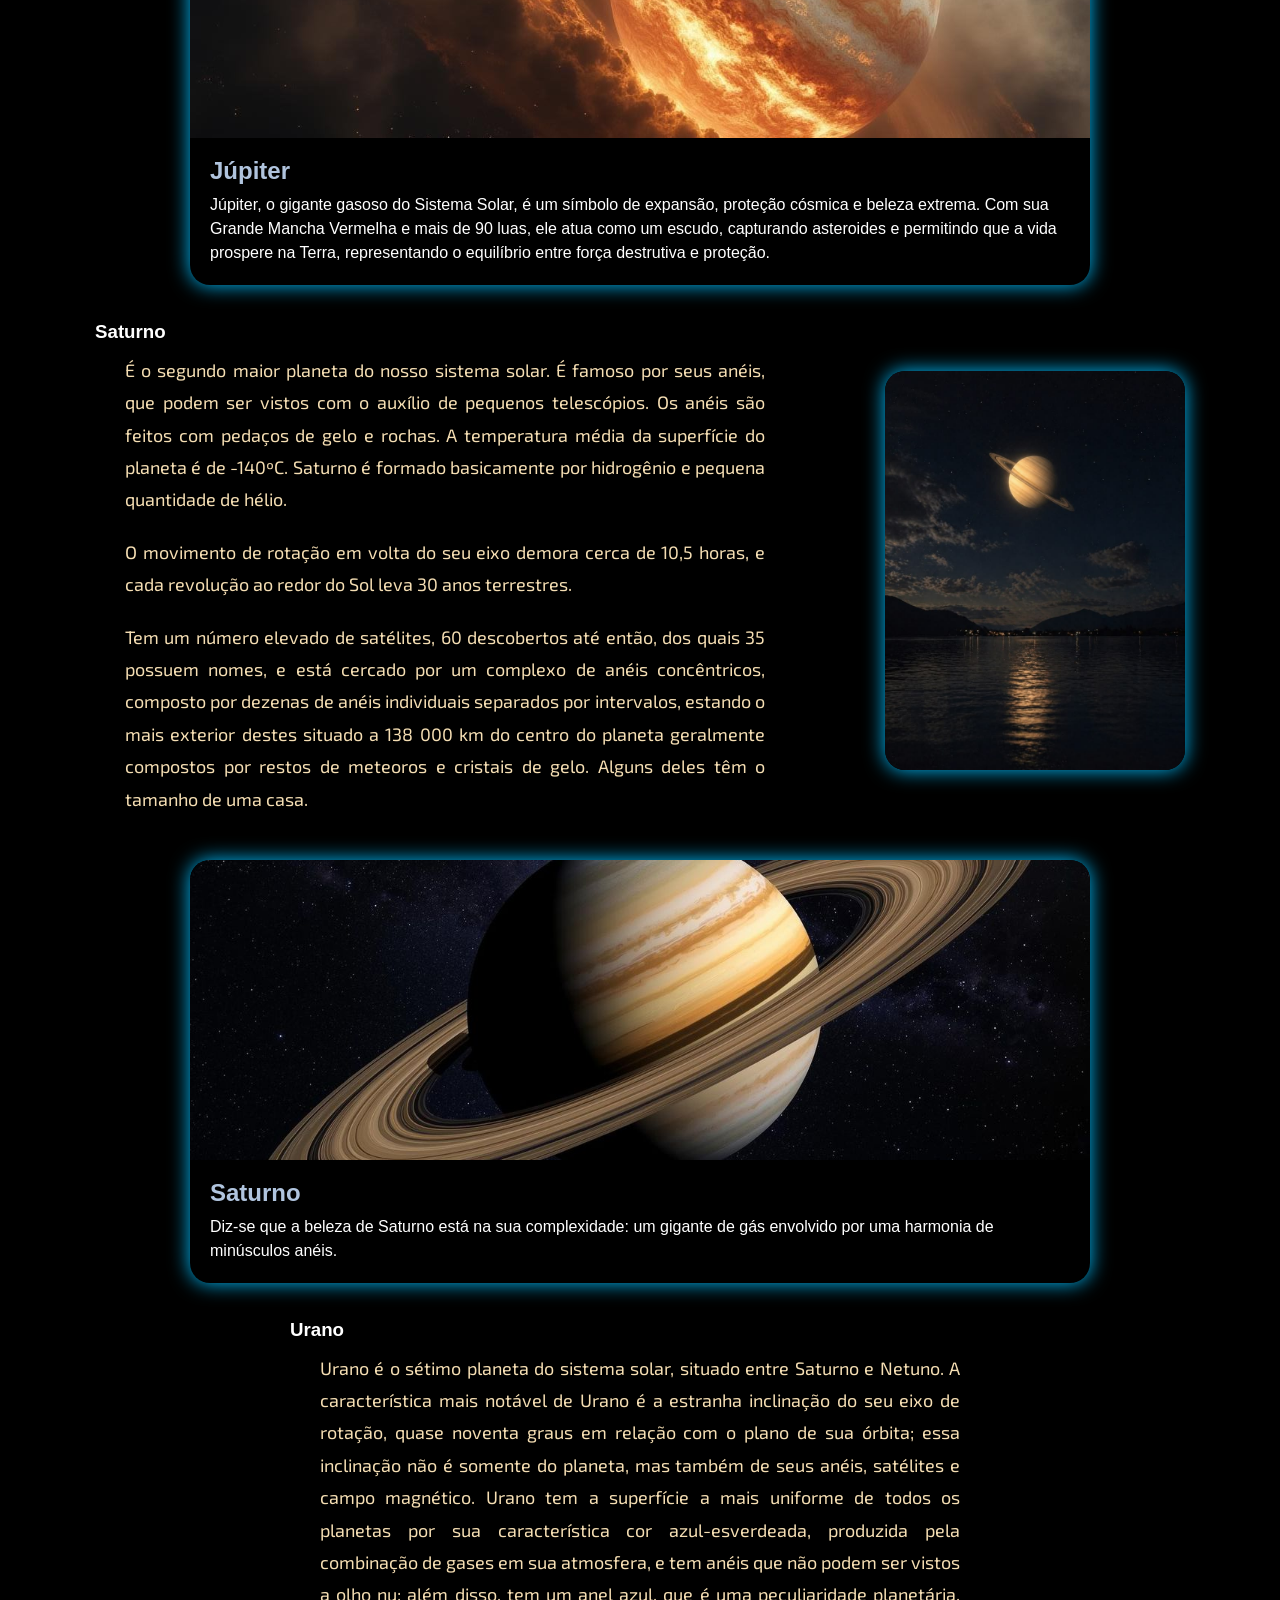
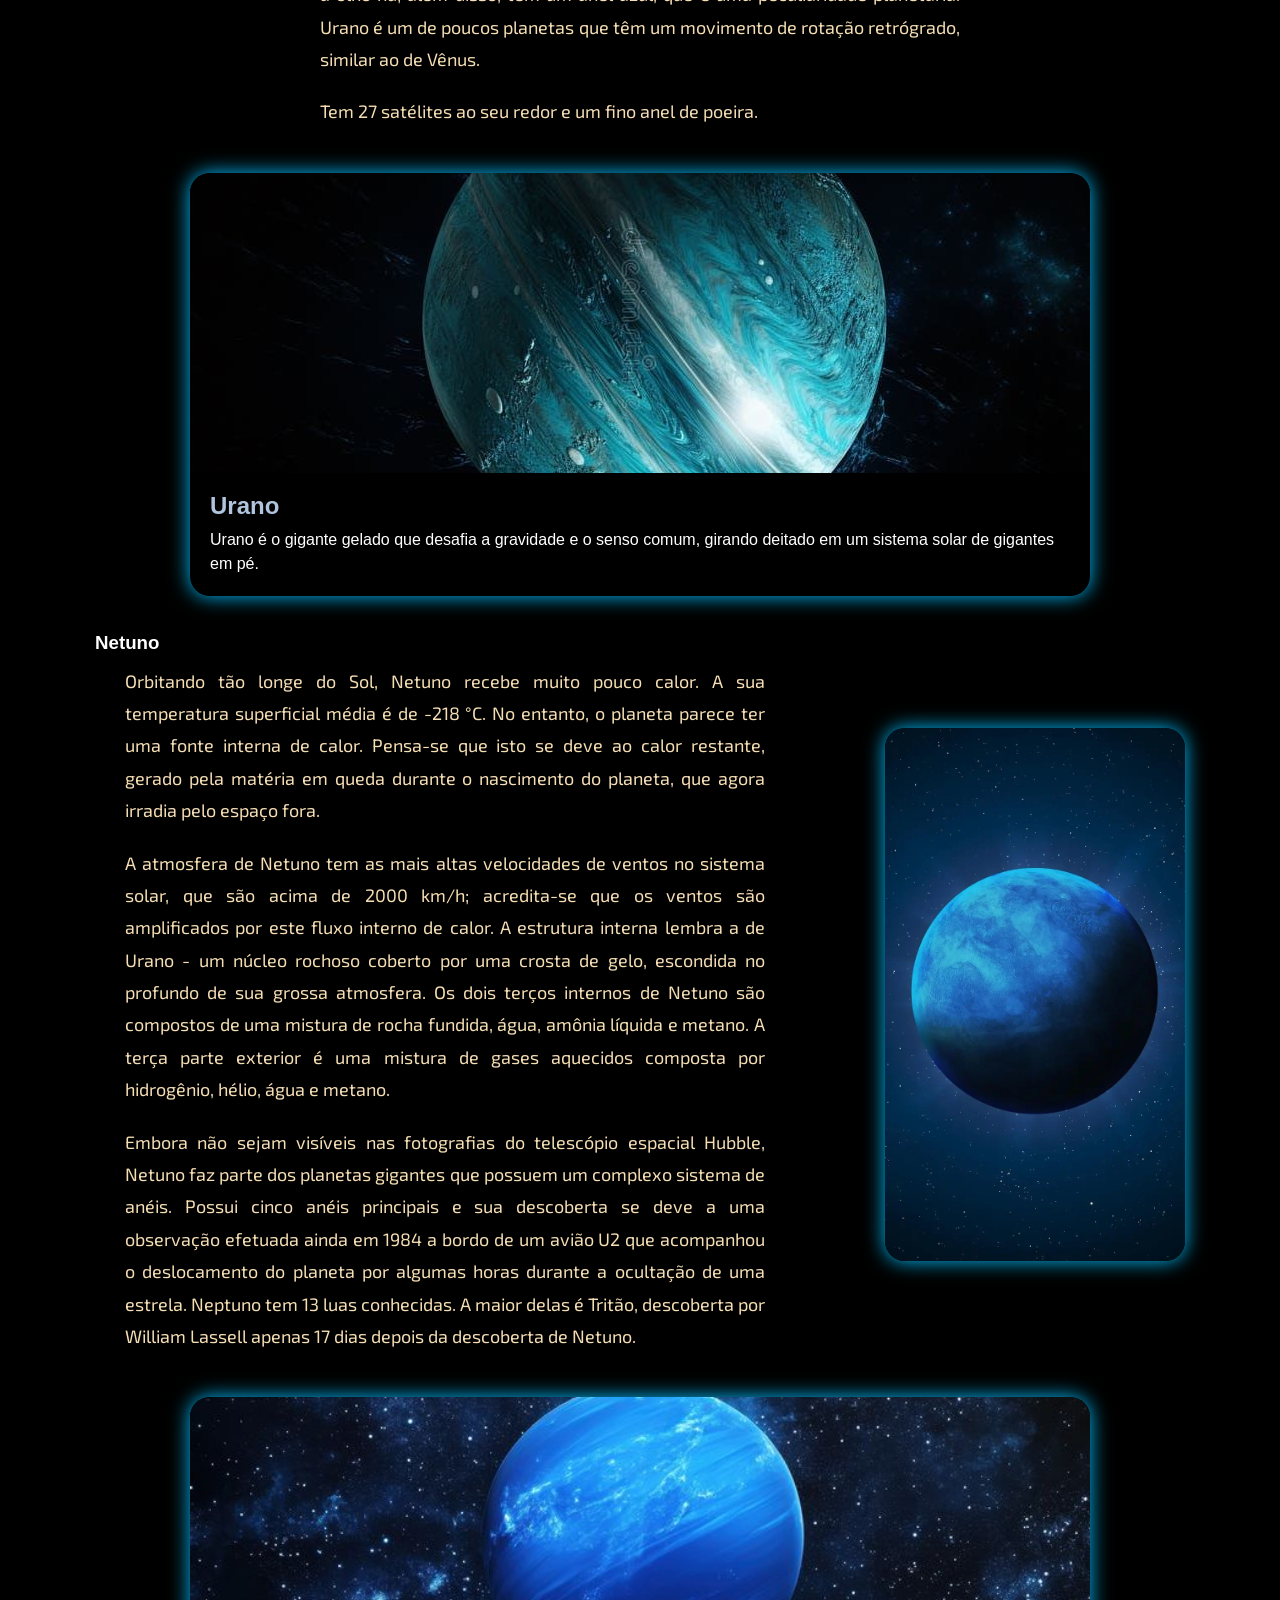
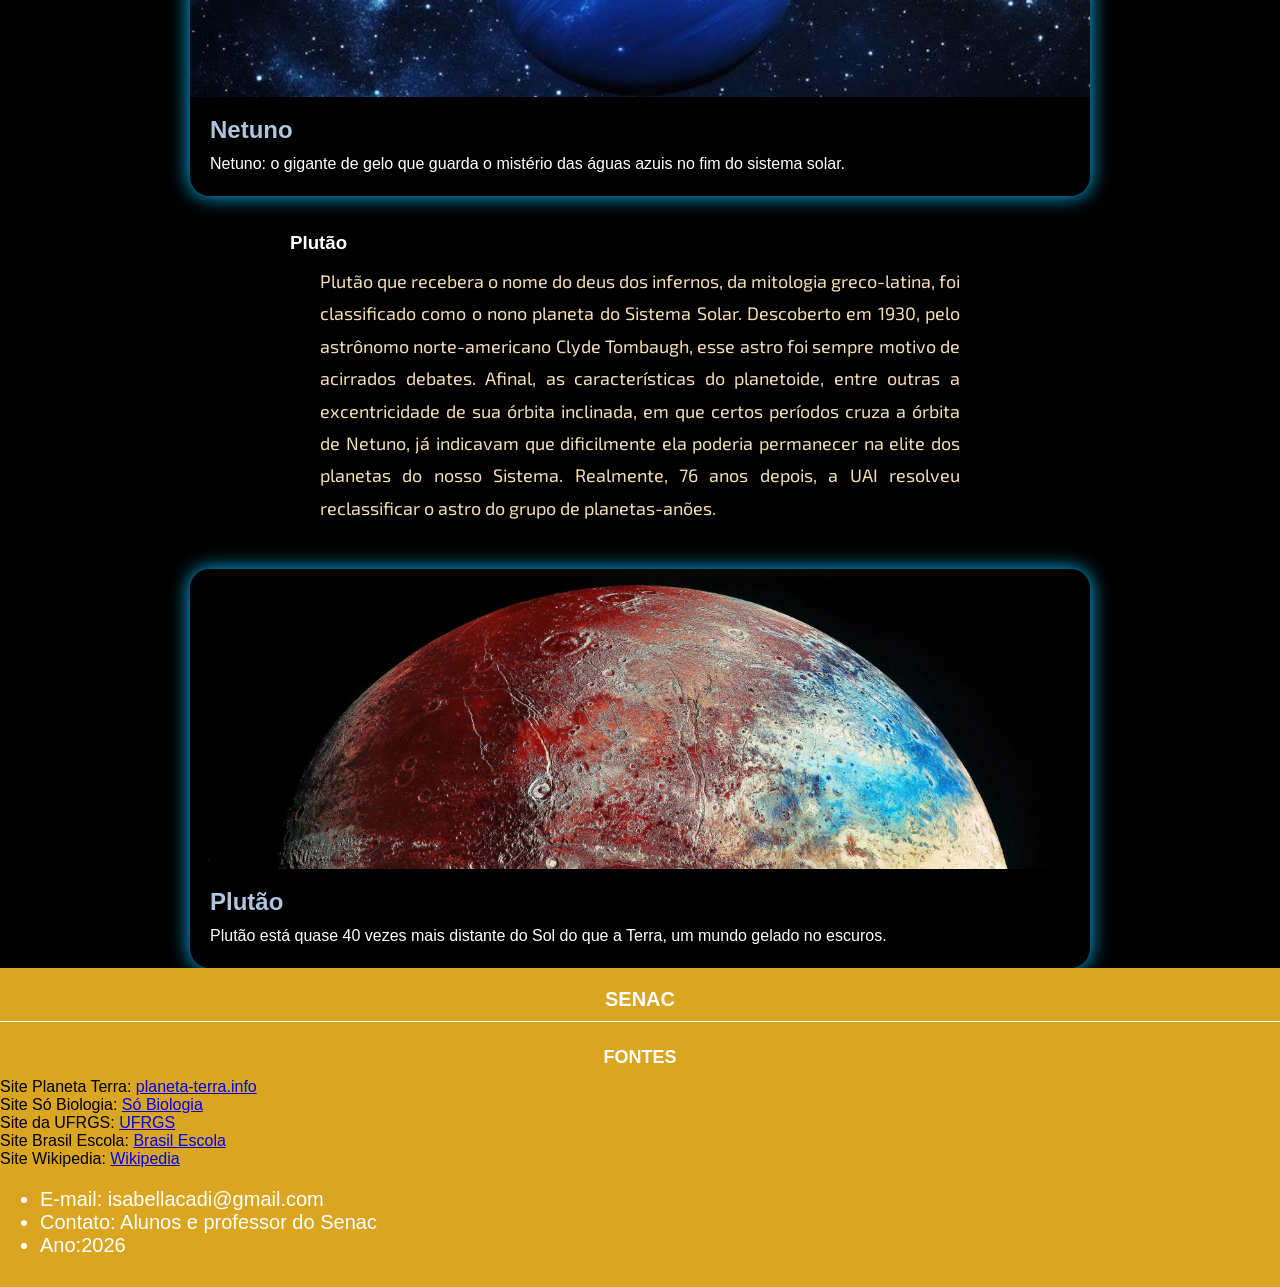
<file: planetas.html>
<!DOCTYPE html>
<html lang="pt-BR">
<head>
    <meta charset="UTF-8">
    <meta name="viewport" content="width=device-width, initial-scale=1.0">
    <title>Sistema Solar</title>
    <link href="css/sistema.css" rel="stylesheet">
    <link href="css/logo.css" rel="stylesheet">
    <link href="img/imgsistema/foto2.jpg" rel="shortcut icon">
</head>
<body>
    <header class="cabecalho">
        <div class="caixa">
            <h1 class="logo">
                <img src="img/imgsistema/foto3.jpg">
            </h1>
           
        </div>
    </header>
            <nav class="hmenu">
                <ul>
                    <li><a href="index.html">Início</a></li>
                    <li><a href="sobre.html">Movimentos</a></li>
                    <li><a href="planetas.html">Planetas</a></li>
                    <li><a href="astros.html">Astros</a></li>
                    <li><a href="contato.html">Contato</a></li>
                </ul>
            </nav>

   <h1 class="titulo-principal">Vamos conhecer nossos planetas?</h1>
    <section class="conteudo-secao">
        <div class="texto-secao">
           <h2 class="cabecalho-secao">Planetas</h2>
           <h3>Mercúrio</h3>
           <p>É o planeta mais próximo ao Sol e o menor do Sistema Solar. É rochoso, praticamente sem atmosfera, e a sua
            temperatura varia muito, chegando a mais de 400ºC positivos, no lado voltado para o Sol, e cerca de 180ºC
            negativos, no lado oposto. Mercúrio não tem satélite. É o planeta que possui um movimento de translação de
            maior velocidade (o ano mercuriano tem apenas 88 dias). O aspecto da superfície é parecido com o da nossa
            Lua, toda coberta de crateras, originadas da colisão com corpos celestes.</p>

           
        </div>
        
        <div class="card">
            <img src="img/imgsistema/foto13.jpg" alt="Sistema Solar">
            
            
        </div>
    </section>

    <section class="cardeitado">
        <img src="img/imgsistema/foto14.jpg" alt="Sistema Solar">
        
        <p class="legenda2">Mercúrio</p>
        <p class="descricao2">Mercúrio é o menor e mais rápido planeta do Sistema Solar.</p>
         

    </section>

    <section class="conteudo-secao">
        <div class="texto-secao">
           <h3>Vênus</h3>
           <p>Vênus é conhecido como Estrela-D'Alva ou Estrela da tarde por causa de seu brilho e também porque é visível
            ao amanhecer e ao anoitecer, conforme a época do ano (mas lembre-se que ela é um planeta e não uma estrela).</p>
            
            <p>É o segundo planeta mais próximo do Sol e o planeta mais próximo da Terra. As perguntas intrigantes que este
            planeta "gêmeo" da Terra nos coloca começam com o seu movimento de rotação própria. Uma rotação completa
            sobre si mesmo demora 243.01 dias, o que é um período invulgarmente longo. Além disso, enquanto que a
            maior parte dos planetas rodam sobre si próprios no mesmo sentido, Vênus é uma das exceções. Tal como
            Urano e Plutão, a sua rotação é retrógrada, o que significa que em Vênus o Sol nasce a oeste e põe-se a leste.</p>
            
            <p>Vênus é um planeta muito parecido com a Terra, em tamanho, densidade e força da gravidade à superfície,
            tendo-se chegado a especular sobre se teria condições favoráveis à vida. Além disso, suas estruturas são muito
            parecidas: um núcleo de ferro, um manto rochoso e uma crosta. Hoje sabemos que, apesar de ter tido origens
            muito semelhantes à Terra, a sua maior proximidade ao Sol levou a que o planeta desenvolvesse um clima
            extremamente hostil à vida. De fato, Vênus é o planeta mais quente do sistema solar, sendo mesmo mais quente
            do que Mercúrio, que está mais próximo do Sol. A sua temperatura média à superfície é de 460ºC devido ao
            forte efeito de estufa que acontece em grande escala em todo o planeta e não apresenta água.</p>

           
        </div>
        
        <div class="card">
            <img src="img/imgsistema/foto15.jpg" alt="Sistema Solar">
            
            
        </div>
    </section>

    <section class="cardeitado">
        <img src="img/imgsistema/foto21.jpg" alt="Sistema Solar">
        
        <p class="legenda2">Vênus</p>
        <p class="descricao2">Vênus, conhecido como o "planeta do amor" e "estrela d'alva", é o objeto mais brilhante no céu noturno depois da Lua, encantando com sua beleza intensa, mas escondendo uma superfície escaldante e vulcânica.</p>
         

    </section>

    <section class="conteudo-secao">
        <div class="texto-secao">
           <h3>Terra</h3>
           <p>É o terceiro planeta mais próximo do Sol. É rochoso e a sua atmosfera é composta de diferentes tipos de gases,
            e a sua temperatura média é de aproximadamente 15ºC.</p>
           
            <p>A Terra, até o que se sabe, é o único planeta do Sistema Solar que apresenta condições que possibilitam a
            existência de seres vivos como os conhecemos. Tem um satélite, a Lua.</p>
         </div>
        
        
    </section>

    <section class="cardeitado">
        <img src="img/imgsistema/foto18.jpg" alt="Sistema Solar">
        
        <p class="legenda2">Terra</p>
        <p class="descricao2">Nosso lar.</p>
         

    </section>

    <section class="conteudo-secao">
        <div class="texto-secao">
           <h3>Marte</h3>
           <p>Visto da Terra parece um planeta vermelho, embora na verdade seja mais acastanhado. O seu eixo de rotação
            tem uma inclinação muito semelhante à do nosso planeta, 25.19º, o que significa que tem estações do ano. Ao
            contrário de Mercúrio, que está demasiado perto do Sol para que seja facilmente observado, e de Vênus, cuja
            densa atmosfera e cobertura de nuvens bloqueiam a observação da sua superfície, Marte está relativamente
            próximo da Terra sem estar muito próximo do Sol, e tem uma atmosfera muito rarefeita e na maior parte formada
            por gás carbônico, o que nos permite observar a sua superfície com relativa facilidade. Seu período de rotação
            é aproximadamente 24h, muito parecido com o da Terra, porém sua translação dura cerca de 687 dias.</p>
            
         </div>
        
        
    </section>

    <section class="cardeitado">
        <img src="img/imgsistema/foto19.jpg" alt="Sistema Solar">
        
        <p class="legenda2">Marte</p>
        <p class="descricao2">O fascinante "Planeta Vermelho", é um mundo de mistérios e deserto sideral que inspira a exploração humana, descrito como um guardião da imaginação e um futuro lar potencial no cosmos.</p>
         

    </section>

    <section class="conteudo-secao">
        <div class="texto-secao">
           <h3>Júpiter</h3>
           <p>A massa de Júpiter é duas vezes e meia a massa combinada de todos os outros corpos do sistema solar à exceção
            do Sol.</p>
            
            <p>Júpiter é o maior planeta do sistema solar, e o primeiro dos gigantes gasosos. Tem um diâmetro 11 vezes maior
            que o diâmetro da Terra e uma massa 318 vezes superior. Demora quase 12 anos a completar uma órbita, mas
            tem um período de rotação invulgarmente rápido: 9h 50m 28ssendo o planeta com a rotação mais rápida do
            sistema solar. Embora tenha um núcleo de ferro, quase todo o planeta é uma imensa bola de hidrogênio e um
            pouco de hélio. A temperatura da superfície é de cerca de -150ºC.</p>
         </div>
        
        
    </section>

    <section class="cardeitado">
        <img src="img/imgsistema/foto16.jpg" alt="Sistema Solar">
        
        <p class="legenda2">Júpiter</p>
        <p class="descricao2">Júpiter, o gigante gasoso do Sistema Solar, é um símbolo de expansão, proteção cósmica e beleza extrema. Com sua Grande Mancha Vermelha e mais de 90 luas, ele atua como um escudo, capturando asteroides e permitindo que a vida prospere na Terra, representando o equilíbrio entre força destrutiva e proteção.</p>
         

    </section>

    <section class="conteudo-secao">
        <div class="texto-secao">
           <h3>Saturno</h3>
           <p>É o segundo maior planeta do nosso sistema solar. É famoso por seus anéis, que podem ser vistos com o auxílio
            de pequenos telescópios. Os anéis são feitos com pedaços de gelo e rochas. A temperatura média da superfície
            do planeta é de -140ºC. Saturno é formado basicamente por hidrogênio e pequena quantidade de hélio.</p>
            
            <p>O movimento de rotação em volta do seu eixo demora cerca de 10,5 horas, e cada revolução ao redor do Sol
            leva 30 anos terrestres.</p>
            
            <p>Tem um número elevado de satélites, 60 descobertos até então, dos quais 35 possuem nomes, e está cercado
            por um complexo de anéis concêntricos, composto por dezenas de anéis individuais separados por intervalos,
            estando o mais exterior destes situado a 138 000 km do centro do planeta geralmente compostos por restos de
            meteoros e cristais de gelo. Alguns deles têm o tamanho de uma casa.</p>

           
        </div>
        
        <div class="card">
            <img src="img/imgsistema/foto23.jpg" alt="Sistema Solar">
            
            
        </div>
    </section>

    <section class="cardeitado">
        <img src="img/imgsistema/foto22.jpg" alt="Sistema Solar">
        
        <p class="legenda2">Saturno</p>
        <p class="descricao2">Diz-se que a beleza de Saturno está na sua complexidade: um gigante de gás envolvido por uma harmonia de minúsculos anéis.</p>

    </section>


    <section class="conteudo-secao">
        <div class="texto-secao">
           <h3>Urano</h3>
           <p>Urano é o sétimo planeta do sistema solar, situado entre Saturno e Netuno. A característica mais notável de
            Urano é a estranha inclinação do seu eixo de rotação, quase noventa graus em relação com o plano de sua
            órbita; essa inclinação não é somente do planeta, mas também de seus anéis, satélites e campo magnético.
            Urano tem a superfície a mais uniforme de todos os planetas por sua característica cor azul-esverdeada,
            produzida pela combinação de gases em sua atmosfera, e tem anéis que não podem ser vistos a olho nu; além
            disso, tem um anel azul, que é uma peculiaridade planetária. Urano é um de poucos planetas que têm um
            movimento de rotação retrógrado, similar ao de Vênus.</p>
            
            <p>Tem 27 satélites ao seu redor e um fino anel de poeira.</p>
         </div>
        
        
    </section>

    <section class="cardeitado">
        <img src="img/imgsistema/foto24.jpg" alt="Sistema Solar">
        
        <p class="legenda2">Urano</p>
        <p class="descricao2">Urano é o gigante gelado que desafia a gravidade e o senso comum, girando deitado em um sistema solar de gigantes em pé.</p>
         

    </section>


     <section class="conteudo-secao">
        <div class="texto-secao">
           <h3>Netuno</h3>
           <p>Orbitando tão longe do Sol, Netuno recebe muito pouco calor. A sua temperatura superficial média é de -218
            °C. No entanto, o planeta parece ter uma fonte interna de calor. Pensa-se que isto se deve ao calor restante,
            gerado pela matéria em queda durante o nascimento do planeta, que agora irradia pelo espaço fora.</p>
            
            <p>A atmosfera de Netuno tem as mais altas velocidades de ventos no sistema solar, que são acima de 2000 km/h;
            acredita-se que os ventos são amplificados por este fluxo interno de calor. A estrutura interna lembra a de Urano
            - um núcleo rochoso coberto por uma crosta de gelo, escondida no profundo de sua grossa atmosfera. Os dois
            terços internos de Netuno são compostos de uma mistura de rocha fundida, água, amônia líquida e metano. A
            terça parte exterior é uma mistura de gases aquecidos composta por hidrogênio, hélio, água e metano.</p>
            
            <p>Embora não sejam visíveis nas fotografias do telescópio espacial Hubble, Netuno faz parte dos planetas gigantes
            que possuem um complexo sistema de anéis. Possui cinco anéis principais e sua descoberta se deve a uma
            observação efetuada ainda em 1984 a bordo de um avião U2 que acompanhou o deslocamento do planeta por
            algumas horas durante a ocultação de uma estrela. Neptuno tem 13 luas conhecidas. A maior delas é Tritão,
            descoberta por William Lassell apenas 17 dias depois da descoberta de Netuno.</p>

           
        </div>
        
        <div class="card">
            <img src="img/imgsistema/foto25.jpg" alt="Sistema Solar">
            
            
        </div>
    </section>

    <section class="cardeitado">
        <img src="img/imgsistema/foto26.jpg" alt="Sistema Solar">
        
        <p class="legenda2">Netuno</p>
        <p class="descricao2">Netuno: o gigante de gelo que guarda o mistério das águas azuis no fim do sistema solar.</p>

    </section>


     <section class="conteudo-secao">
        <div class="texto-secao">
           <h3>Plutão</h3>
           <p>Plutão que recebera o nome do deus dos infernos, da mitologia greco-latina, foi classificado como o nono
            planeta do Sistema Solar. Descoberto em 1930, pelo astrônomo norte-americano Clyde Tombaugh, esse astro
            foi sempre motivo de acirrados debates. Afinal, as características do planetoide, entre outras a excentricidade de
            sua órbita inclinada, em que certos períodos cruza a órbita de Netuno, já indicavam que dificilmente ela poderia
            permanecer na elite dos planetas do nosso Sistema. Realmente, 76 anos depois, a UAI resolveu reclassificar o
            astro do grupo de planetas-anões.</p>
           
            
         </div>
        
        
    </section>

    <section class="cardeitado">
        <img src="img/imgsistema/foto27.jpg" alt="Sistema Solar">
        
        <p class="legenda2">Plutão</p>
        <p class="descricao2">Plutão está quase 40 vezes mais distante do Sol do que a Terra, um mundo gelado no escuros.</p>
         

    </section>



    <footer class="rodape-principal rodape">
        <div>
            <h3>Senac</h3>
        </div>
        <div>
            <h4>Fontes</h4>
             <p>Site Planeta Terra:
            <a href="http://planeta-terra.info/sistema-solar.html" target="_blank">
                planeta-terra.info
            </a>
            </p>

            <p>Site Só Biologia:
            <a href="http://www.sobiologia.com.br/conteudos/Universo/sistemasolar.php" target="_blank">
                Só Biologia
            </a>
            </p>

            <p>Site da UFRGS:
            <a href="http://astro.if.ufrgs.br/esol/esol.htm" target="_blank">
                UFRGS
            </a>
            </p>

            <p>Site Brasil Escola:
            <a href="http://www.brasilescola.com/geografia/cometa.htm" target="_blank">
                Brasil Escola
            </a>
            </p>

            <p>Site Wikipedia:
            <a href="https://pt.wikipedia.org/wiki/Lua" target="_blank">
                Wikipedia
            </a>
            </p>

            <ul>
                <li>E-mail: isabellacadi@gmail.com</li>
                <li>Contato: Alunos e professor do Senac</li>
                <li>Ano:2026</li>
            </ul>
        </div>
    </footer>
</body>
</html>
</file>
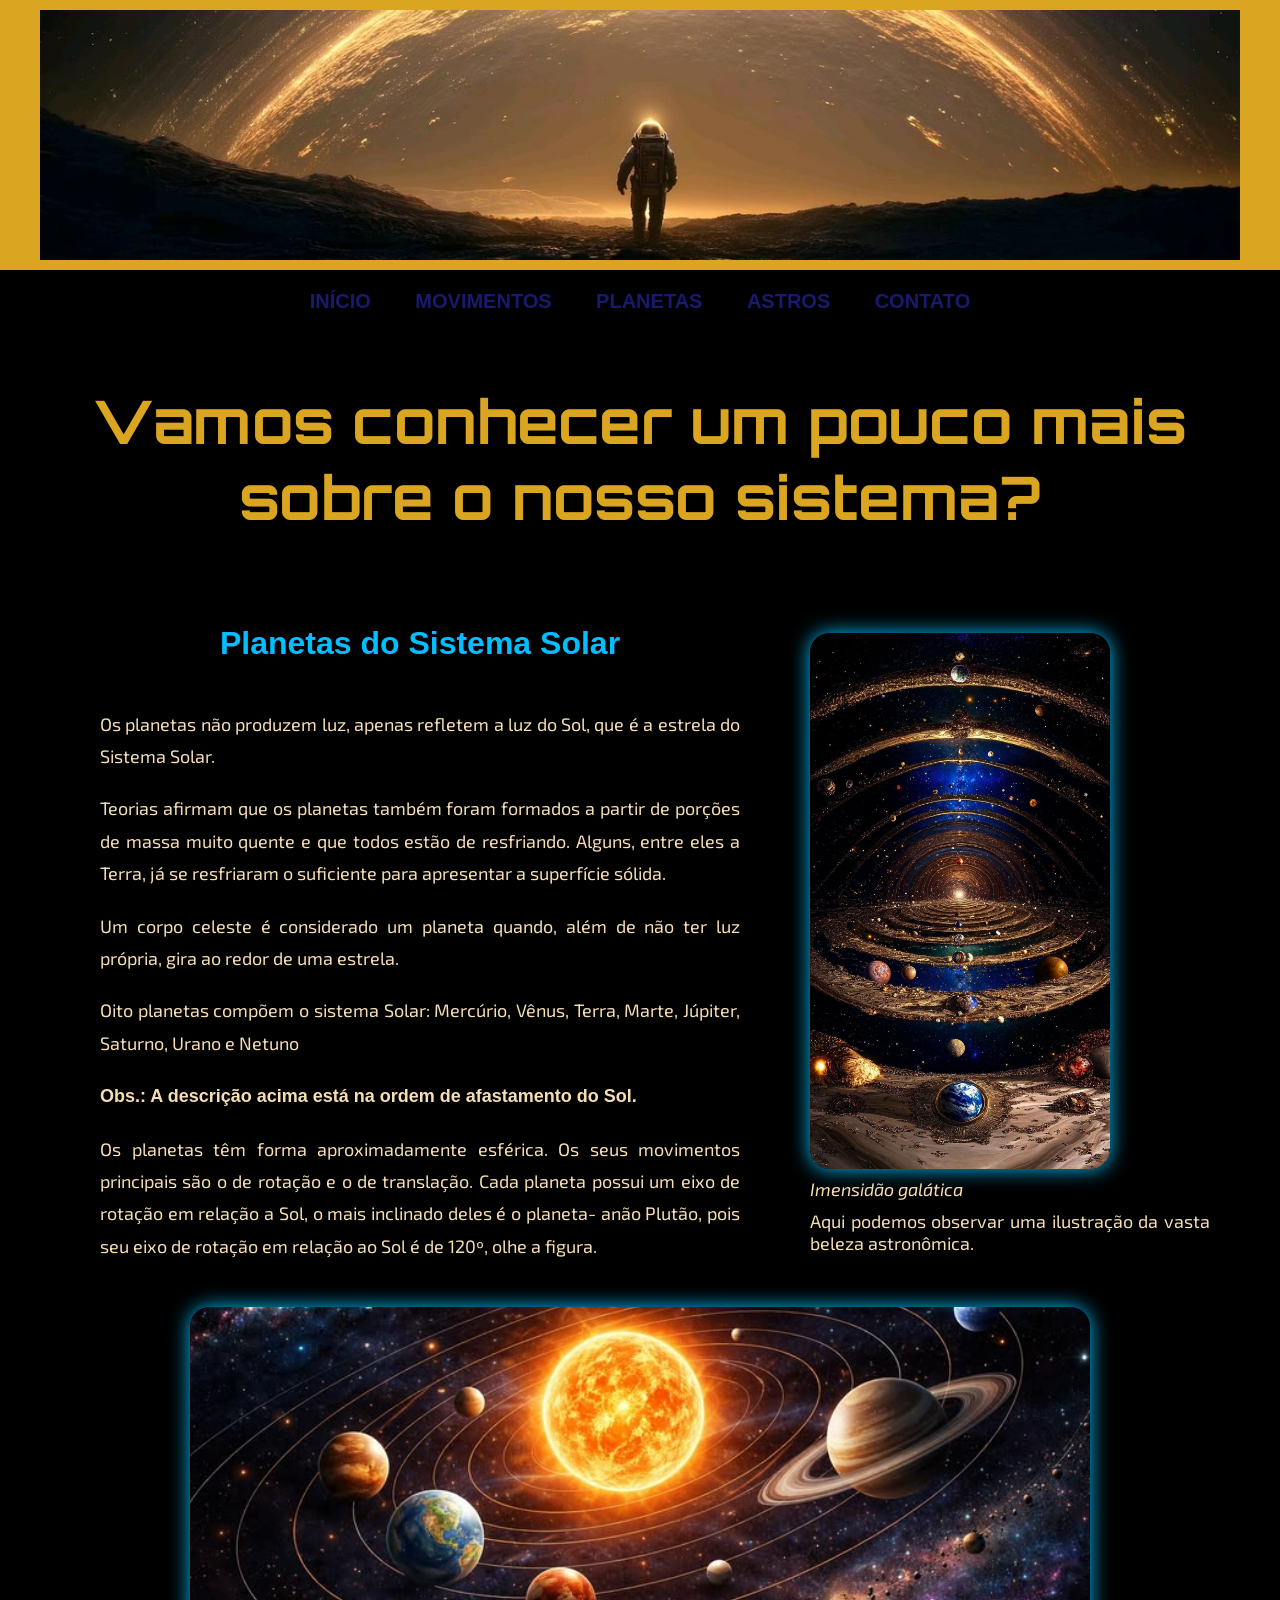
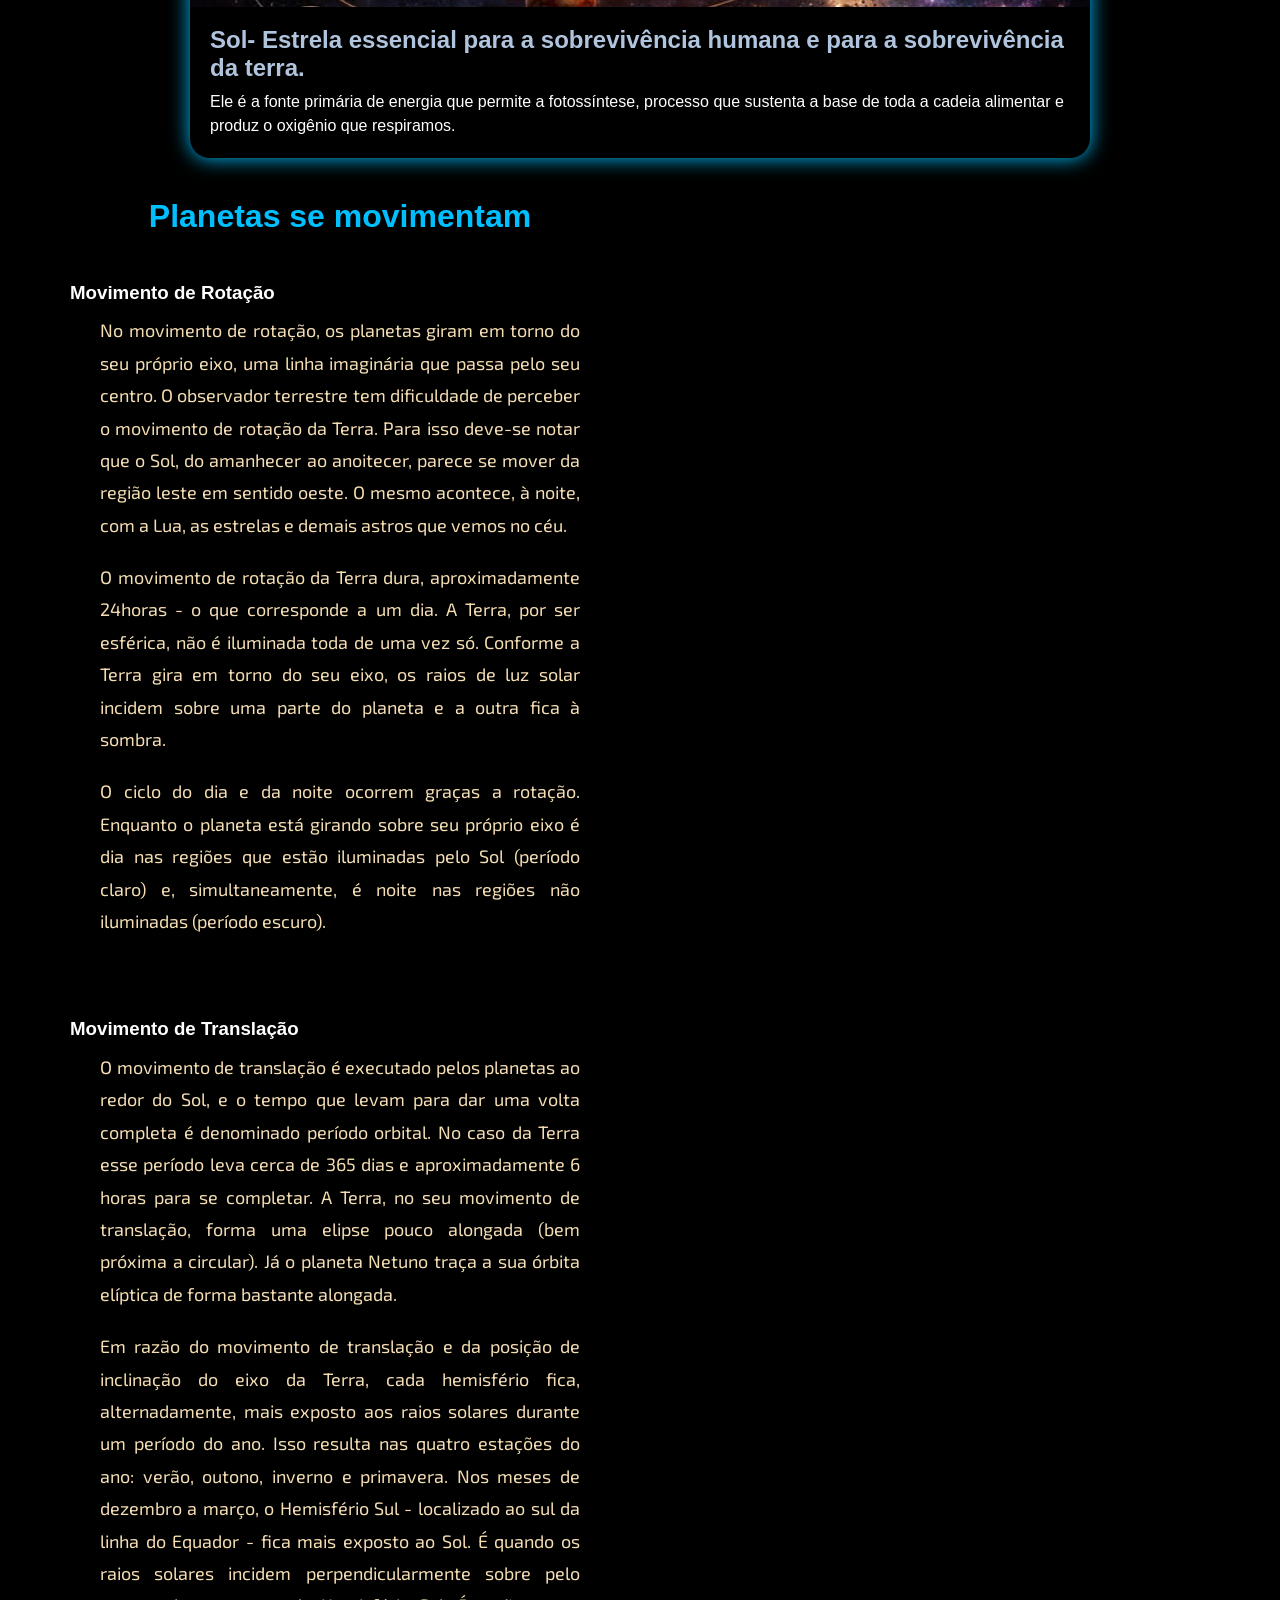
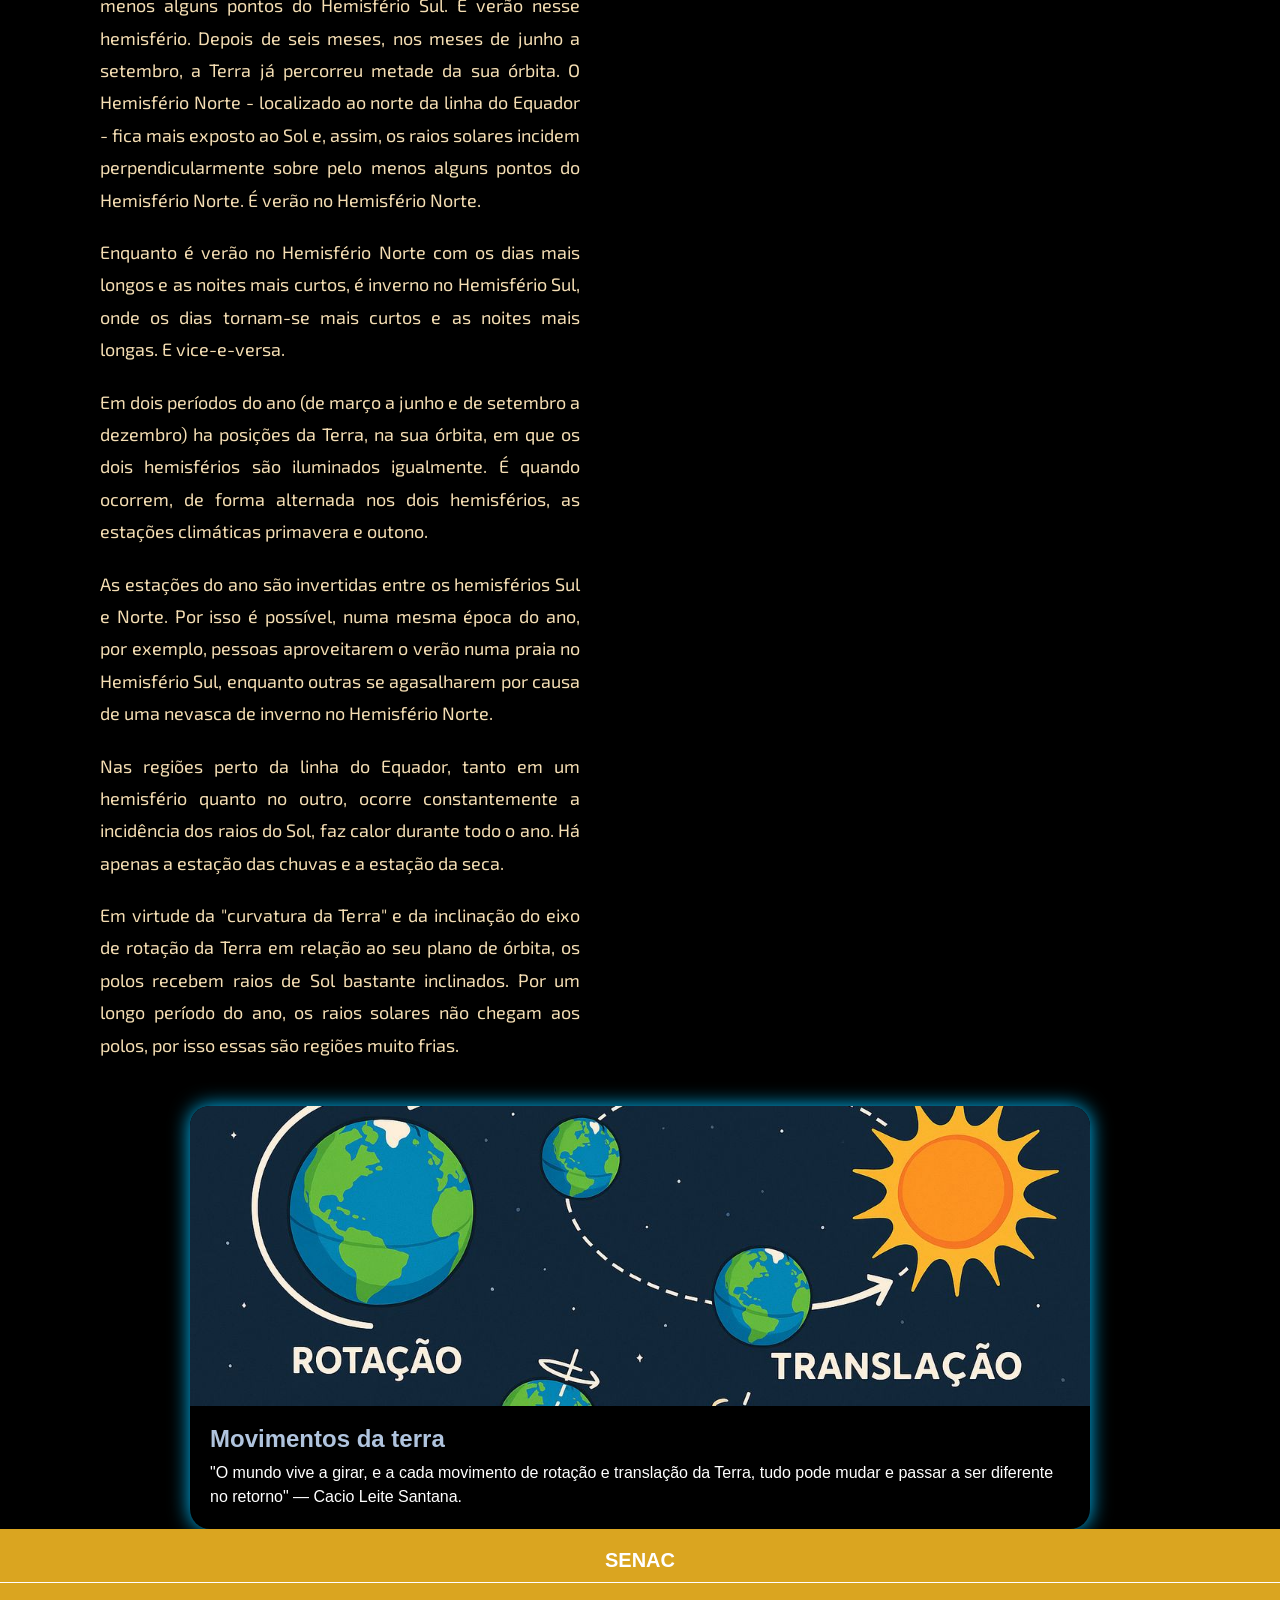
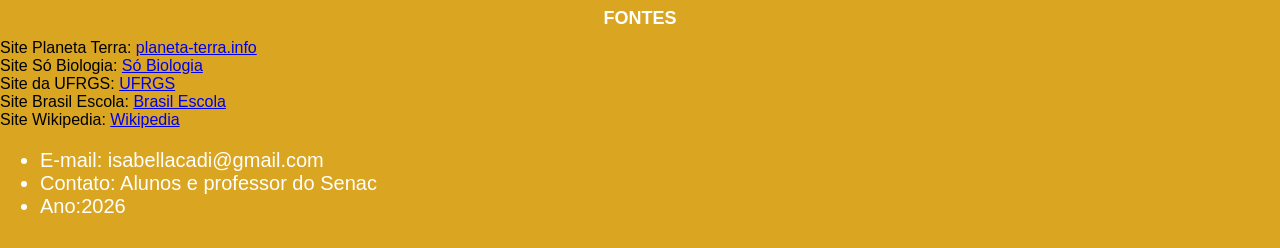
<file: sobre.html>
<!DOCTYPE html>
<html lang="pt-BR">
<head>
    <meta charset="UTF-8">
    <meta name="viewport" content="width=device-width, initial-scale=1.0">
    <title>Sistema Solar</title>
    <link href="css/sistema.css" rel="stylesheet">
    <link href="css/logo.css" rel="stylesheet">
    <link href="img/imgsistema/foto2.jpg" rel="shortcut icon">
</head>
<body>
    <header class="cabecalho">
        <div class="caixa">
            <h1 class="logo">
                <img src="img/imgsistema/foto3.jpg">
            </h1>
           
        </div>
    </header>
            <nav class="hmenu">
                <ul>
                    <li><a href="index.html">Início</a></li>
                    <li><a href="sobre.html">Movimentos</a></li>
                    <li><a href="planetas.html">Planetas</a></li>
                    <li><a href="astros.html">Astros</a></li>
                    <li><a href="contato.html">Contato</a></li>
                </ul>
            </nav>

   <h1 class="titulo-principal">Vamos conhecer um pouco mais sobre o nosso sistema?</h1>
    <section class="conteudo-secao">
        <div class="texto-secao">
           <h2 class="cabecalho-secao">Planetas do Sistema Solar</h2>
           <p>Os planetas não produzem luz, apenas refletem a luz do Sol, que é a estrela do Sistema Solar.</p>

           <p>Teorias afirmam que os planetas também foram formados a partir de porções de massa muito quente e que
            todos estão de resfriando. Alguns, entre eles a Terra, já se resfriaram o suficiente para apresentar a superfície
            sólida.</p>
           <p>Um corpo celeste é considerado um planeta quando, além de não ter luz própria, gira ao redor de uma estrela.</p>
           <p>Oito planetas compõem o sistema Solar: Mercúrio, Vênus, Terra, Marte, Júpiter, Saturno, Urano e Netuno</p>

           <p><strong>Obs.: A descrição acima está na ordem de afastamento do Sol.</strong></p>

           <p>Os planetas têm forma aproximadamente esférica. Os seus movimentos principais são o de rotação e o
            de translação. Cada planeta possui um eixo de rotação em relação a Sol, o mais inclinado deles é o planeta-
            anão Plutão, pois seu eixo de rotação em relação ao Sol é de 120º, olhe a figura.</p>
            
        </div>
        
        <div class="card">
            <img src="img/imgsistema/foto8.jpg" alt="Sistema Solar">
            <p class="legenda">Imensidão galática</p>
            <p class="descricao">Aqui podemos observar uma ilustração da vasta beleza astronômica.</p>
        </div>
    </section>


    <section class="cardeitado">
        <img src="img/imgsistema/foto9.jpg" alt="Sistema Solar">
        
        <p class="legenda2">Sol- Estrela essencial para a sobrevivência humana e para a sobrevivência da terra.</p>
        <p class="descricao2">Ele é a fonte primária de energia que permite a fotossíntese, processo que sustenta a base de toda a cadeia alimentar e produz o oxigênio que respiramos.</p>
         

    </section>

    <section class="conteudo-secao">
        <div class="texto-secao">
           <h2 class="cabecalho-secao">Planetas se movimentam</h2>
           <h3>Movimento de Rotação</h3>
           <p>No movimento de rotação, os planetas giram em torno do seu próprio eixo, uma linha imaginária que passa
            pelo seu centro. O observador terrestre tem dificuldade de perceber o movimento de rotação da Terra. Para isso
            deve-se notar que o Sol, do amanhecer ao anoitecer, parece se mover da região leste em sentido oeste. O
            mesmo acontece, à noite, com a Lua, as estrelas e demais astros que vemos no céu.</p>

           <p>O movimento de rotação da Terra dura, aproximadamente 24horas - o que corresponde a um dia. A Terra, por
            ser esférica, não é iluminada toda de uma vez só. Conforme a Terra gira em torno do seu eixo, os raios de luz
            solar incidem sobre uma parte do planeta e a outra fica à sombra.</p>
           <p>O ciclo do dia e da noite ocorrem graças a rotação. Enquanto o planeta está girando sobre seu próprio eixo é
            dia nas regiões que estão iluminadas pelo Sol (período claro) e, simultaneamente, é noite nas regiões não
            iluminadas (período escuro).</p>

            
        </div>
        
        <div class="youtube-planetas">
            <iframe width="560"
             height="315"
              src="https://www.youtube.com/embed/Nux_3PVdo9U?si=YFsx28dPPioKq72T" 
              title="YouTube video player" 
              frameborder="0" 
              allow="accelerometer; autoplay; clipboard-write; encrypted-media; gyroscope; picture-in-picture; web-share" 
              referrerpolicy="strict-origin-when-cross-origin" 
              allowfullscreen></iframe>
        </div>
    </section>


     <section class="conteudo-secao">
        <div class="texto-secao">
          
           <h3>Movimento de Translação</h3>
           <p>O movimento de translação é executado pelos planetas ao redor do Sol, e o tempo que levam para dar uma
            volta completa é denominado período orbital. No caso da Terra esse período leva cerca de 365 dias e
            aproximadamente 6 horas para se completar. A Terra, no seu movimento de translação, forma uma elipse pouco
            alongada (bem próxima a circular). Já o planeta Netuno traça a sua órbita elíptica de forma bastante alongada.</p>

           <p>Em razão do movimento de translação e da posição de inclinação do eixo da Terra, cada hemisfério fica,
            alternadamente, mais exposto aos raios solares durante um período do ano. Isso resulta nas quatro estações do
            ano: verão, outono, inverno e primavera. Nos meses de dezembro a março, o Hemisfério Sul - localizado ao sul
            da linha do Equador - fica mais exposto ao Sol. É quando os raios solares incidem perpendicularmente sobre
            pelo menos alguns pontos do Hemisfério Sul. É verão nesse hemisfério. Depois de seis meses, nos meses de
            junho a setembro, a Terra já percorreu metade da sua órbita. O Hemisfério Norte - localizado ao norte da linha
            do Equador - fica mais exposto ao Sol e, assim, os raios solares incidem perpendicularmente sobre pelo menos
            alguns pontos do Hemisfério Norte. É verão no Hemisfério Norte.</p>

           <p>Enquanto é verão no Hemisfério Norte com os dias mais longos e as noites mais curtos, é inverno no Hemisfério
           Sul, onde os dias tornam-se mais curtos e as noites mais longas. E vice-e-versa.</p>
           <p>Em dois períodos do ano (de março a junho e de setembro a dezembro) ha posições da Terra, na sua órbita, em
            que os dois hemisférios são iluminados igualmente. É quando ocorrem, de forma alternada nos dois hemisférios,
            as estações climáticas primavera e outono.</p>
           <p>As estações do ano são invertidas entre os hemisférios Sul e Norte. Por isso é possível, numa mesma época do
            ano, por exemplo, pessoas aproveitarem o verão numa praia no Hemisfério Sul, enquanto outras se agasalharem
            por causa de uma nevasca de inverno no Hemisfério Norte.</p>
           <p>Nas regiões perto da linha do Equador, tanto em um hemisfério quanto no outro, ocorre constantemente a
            incidência dos raios do Sol, faz calor durante todo o ano. Há apenas a estação das chuvas e a estação da seca.</p>
           <p>Em virtude da "curvatura da Terra" e da inclinação do eixo de rotação da Terra em relação ao seu plano de órbita,
            os polos recebem raios de Sol bastante inclinados. Por um longo período do ano, os raios solares não chegam
            aos polos, por isso essas são regiões muito frias.</p>

            
        </div>

         <div class="youtube-planetas">
            <iframe width="560" 
            height="315" 
            src="https://www.youtube.com/embed/UTx9xS5nP6A?si=RgopkP0bjFSKDF-c" 
            title="YouTube video player" 
            frameborder="0" 
            allow="accelerometer; autoplay; clipboard-write; encrypted-media; gyroscope; picture-in-picture; web-share" 
            referrerpolicy="strict-origin-when-cross-origin" 
            allowfullscreen></iframe>
        </div>

    </section>

    <section class="cardeitado">
        <img src="img/imgsistema/foto11.jpg" alt="Sistema Solar">
        
        <p class="legenda2">Movimentos da terra</p>
        <p class="descricao2">"O mundo vive a girar, e a cada movimento de rotação e translação da Terra, tudo pode mudar e passar a ser diferente no retorno" — Cacio Leite Santana.</p>
         

    </section>


   
   
   
   
   
   
    <footer class="rodape-principal rodape">
        <div>
            <h3>Senac</h3>
        </div>
        <div>
            <h4>Fontes</h4>
             <p>Site Planeta Terra:
            <a href="http://planeta-terra.info/sistema-solar.html" target="_blank">
                planeta-terra.info
            </a>
            </p>

            <p>Site Só Biologia:
            <a href="http://www.sobiologia.com.br/conteudos/Universo/sistemasolar.php" target="_blank">
                Só Biologia
            </a>
            </p>

            <p>Site da UFRGS:
            <a href="http://astro.if.ufrgs.br/esol/esol.htm" target="_blank">
                UFRGS
            </a>
            </p>

            <p>Site Brasil Escola:
            <a href="http://www.brasilescola.com/geografia/cometa.htm" target="_blank">
                Brasil Escola
            </a>
            </p>

            <p>Site Wikipedia:
            <a href="https://pt.wikipedia.org/wiki/Lua" target="_blank">
                Wikipedia
            </a>
            </p>
            <ul>
                <li>E-mail: isabellacadi@gmail.com</li>
                <li>Contato: Alunos e professor do Senac</li>
                <li>Ano:2026</li>
            </ul>
        </div>
    </footer>

</body>
</html>
</file>
<file: css/sistema.css>
@import url('https://fonts.googleapis.com/css2?family=Orbitron:wght@400..900&display=swap');
@import url('https://fonts.googleapis.com/css2?family=Exo+2:wght@300..900&display=swap');


body{
    background-color: black;
    margin: 0;
    font-family: "Exo 2", sans-serif;
}

.titulo-principal {
    font-family: "Orbitron", sans-serif;
    color: goldenrod;
    text-align: center;
    font-size: 60px;
    margin: 30px 0;
    padding: 20px 0;
}

.conteudo-secao {
    display: flex;
    align-items: center;
    justify-content: center;
    gap: 40px;
    max-width: 1200px;
    margin: 0 auto;
    padding: 30px;
    color: white;
    
   
}




.conteudo-secao p {
    text-align: justify;
    font-size: 18px;
    padding: 5px 0 5px 0;
    color:wheat;
    margin: 30px;
    font-family: "Exo 2", sans-serif;
    margin-top: 0;
    margin-bottom: 10px;

}

.texto-secao {
    max-width: 700px;
    line-height: 1.8;
    text-align: justify;
}

.cabecalho-secao {
    color: deepskyblue;
    font-size: 32px;
    text-align: center;
    margin-bottom: 30px;
}


.card img {
    width: 300px;
    border-radius: 20px;
    box-shadow: 0 0 20px deepskyblue;
    
}


.card img:hover {
    transform: scale(1.05);
    transition: 0.3s;
    
}

.card p {
    margin: 0;
    
}



.legenda {
    color: lightsteelblue;
    font-size: 16px;
    margin: 8px 0 2px 0;
    font-style: italic;
    text-align: center;
}

.descricao{
    margin: 5px 0 0 0;
}

.cardeitado {
    width: 900px;
    border-radius: 20px;
    overflow: hidden;
    box-shadow: 0 0 20px deepskyblue;
    
}

.cardeitado img {
    width: 100%;
    height: 300px;
    object-fit: cover;
    transition: 0.3s;
    
}

.cardeitado img:hover {
    transform: scale(1.05);
   
    
}


.legenda2 {
    font-size: 24px;
    font-weight: bold;
    color: lightsteelblue;
    margin: 15px 20px 8px 20px;
    text-align: left;
}

.descricao2 {
    font-size: 16px;
    color: white;
    margin: 0 20px 20px 20px;
    line-height: 1.5;
}

.rodape-principal{
    background-color:goldenrod;
    padding: 10px 0px;
    width: 100%;
    box-shadow: 0 2px 8px rgba(0, 0, 0, 0.1);
}

.rodape div{
    margin: 0 auto;
    box-sizing: border-box;
}

.rodape h3{
    padding: 10px;
    text-align: center;
    font-size: 20px;
    text-transform: uppercase;
    border-bottom: 1px solid white; 
    margin-bottom: 10px;
    color: white;
}


.rodape h4{
    padding: 10px;
    font-size: 18px;
    text-transform: uppercase;
    text-align: center;
    color:white;
    margin-top: 15px;

}


.rodape ul{
    margin-left: 20px;
    padding: 20px;
    font-size: 20px;
    color: white;

}
</file>
<file: css/logo.css>
* {
    margin: 0 auto;
    padding: 0;
    box-sizing: border-box;
    font-family: "Roboto", sans-serif;
}


.cabecalho{
    background-color:goldenrod;
    padding: 10px 0px;
    width: 100%;
    box-shadow: 0 2px 8px rgba(0, 0, 0, 0.1);
}

.caixa {
    width: 100%;
    margin: auto;

}

.logo {
    margin: 0;
}

.logo img {
    width: 100%;
    max-width: 1200px;
    height: 250px;
    object-fit: cover;
    display: block;
    margin: 0 auto;
}

.hmenu{
    background: black;
    padding: 20px;
    text-align: center;
}

.hmenu ul{
    list-style: none;
    margin: 0;
    padding: 0;
}

.hmenu ul li {
    display: inline-block;
    margin: 0 20px;
}


.hmenu ul li a {
    color: midnightblue;
    text-decoration: none;
    text-transform: uppercase;
    font-weight: bold;
    font-size: 20px;
}

.hmenu ul li a:hover {
    color: rgb(238, 137, 21);
    border-bottom: 1px solid rgb(238, 137, 21);
}
</file>
<file: css/contato.css>
.divform {
    width: 900px;
    max-width: 90%;
    background-color: rgba(255,255,255,0.05);
    padding: 30px;
    border-radius: 20px;
    border: 2px solid deepskyblue;
    box-shadow: 0 0 20px deepskyblue;
    margin: 40px auto;
    color: white;
    font-family: "Exo 2", sans-serif;
}

.divform select option {
    background-color: black;
    color: white;
}

.divform fieldset {
    border: none;
}

.divform legend {
    font-family: "Orbitron", sans-serif;
    font-size: 28px;
    color: deepskyblue;
    margin-bottom: 20px;
}

.lable {
    font-size: 20px;
    padding: 8px 0 6px 0;
    color: white;
}

.divform input[type=text],
.divform input[type=email],
.divform input[type=tel] {
    width: 100%;
    padding: 12px;
    margin: 6px 0 15px 0;
    box-sizing: border-box;
    border: 2px solid deepskyblue;
    border-radius: 8px;
    background-color: rgba(255,255,255,0.08);
    color: white;
    font-size: 16px;
    font-family: "Exo 2", sans-serif;
}

.divform select {
    width: 100%;
    padding: 12px;
    border: 2px solid deepskyblue;
    border-radius: 8px;
    font-size: 16px;
    background-color: rgba(255,255,255,0.08);
    color: white;
    margin-bottom: 15px;
    font-family: "Exo 2", sans-serif;
}

.minhaTextarea {
    width: 100%;
    padding: 12px;
    resize: none;
    box-sizing: border-box;
    border: 2px solid deepskyblue;
    border-radius: 8px;
    font-family: "Exo 2", sans-serif;
    font-size: 16px;
    background-color: rgba(255,255,255,0.08);
    color: white;
}

.botoes input[type=reset],
.botoes input[type=submit] {
    background-color: deepskyblue;
    color: black;
    padding: 10px 28px;
    font-size: 18px;
    margin: 15px 5px 0 0;
    border-radius: 8px;
    cursor: pointer;
    border: none;
    font-family: "Orbitron", sans-serif;
    transition: 0.3s;
}

.botoes input:hover {
    transform: scale(1.05);
    box-shadow: 0 0 15px deepskyblue;
}
.botoes input[type=reset],
.botoes input[type=submit] {
    background-color: deepskyblue;
    color: black;
    padding: 12px 30px;
    font-size: 18px;
    margin-right: 10px;
    border-radius: 10px;
    cursor: pointer;
    border: none;
    font-family: "Orbitron", sans-serif;
    font-weight: bold;
    transition: 0.3s;
}

.botoes input:hover {
    transform: scale(1.05);
    box-shadow: 0 0 15px deepskyblue;
}
</file>
